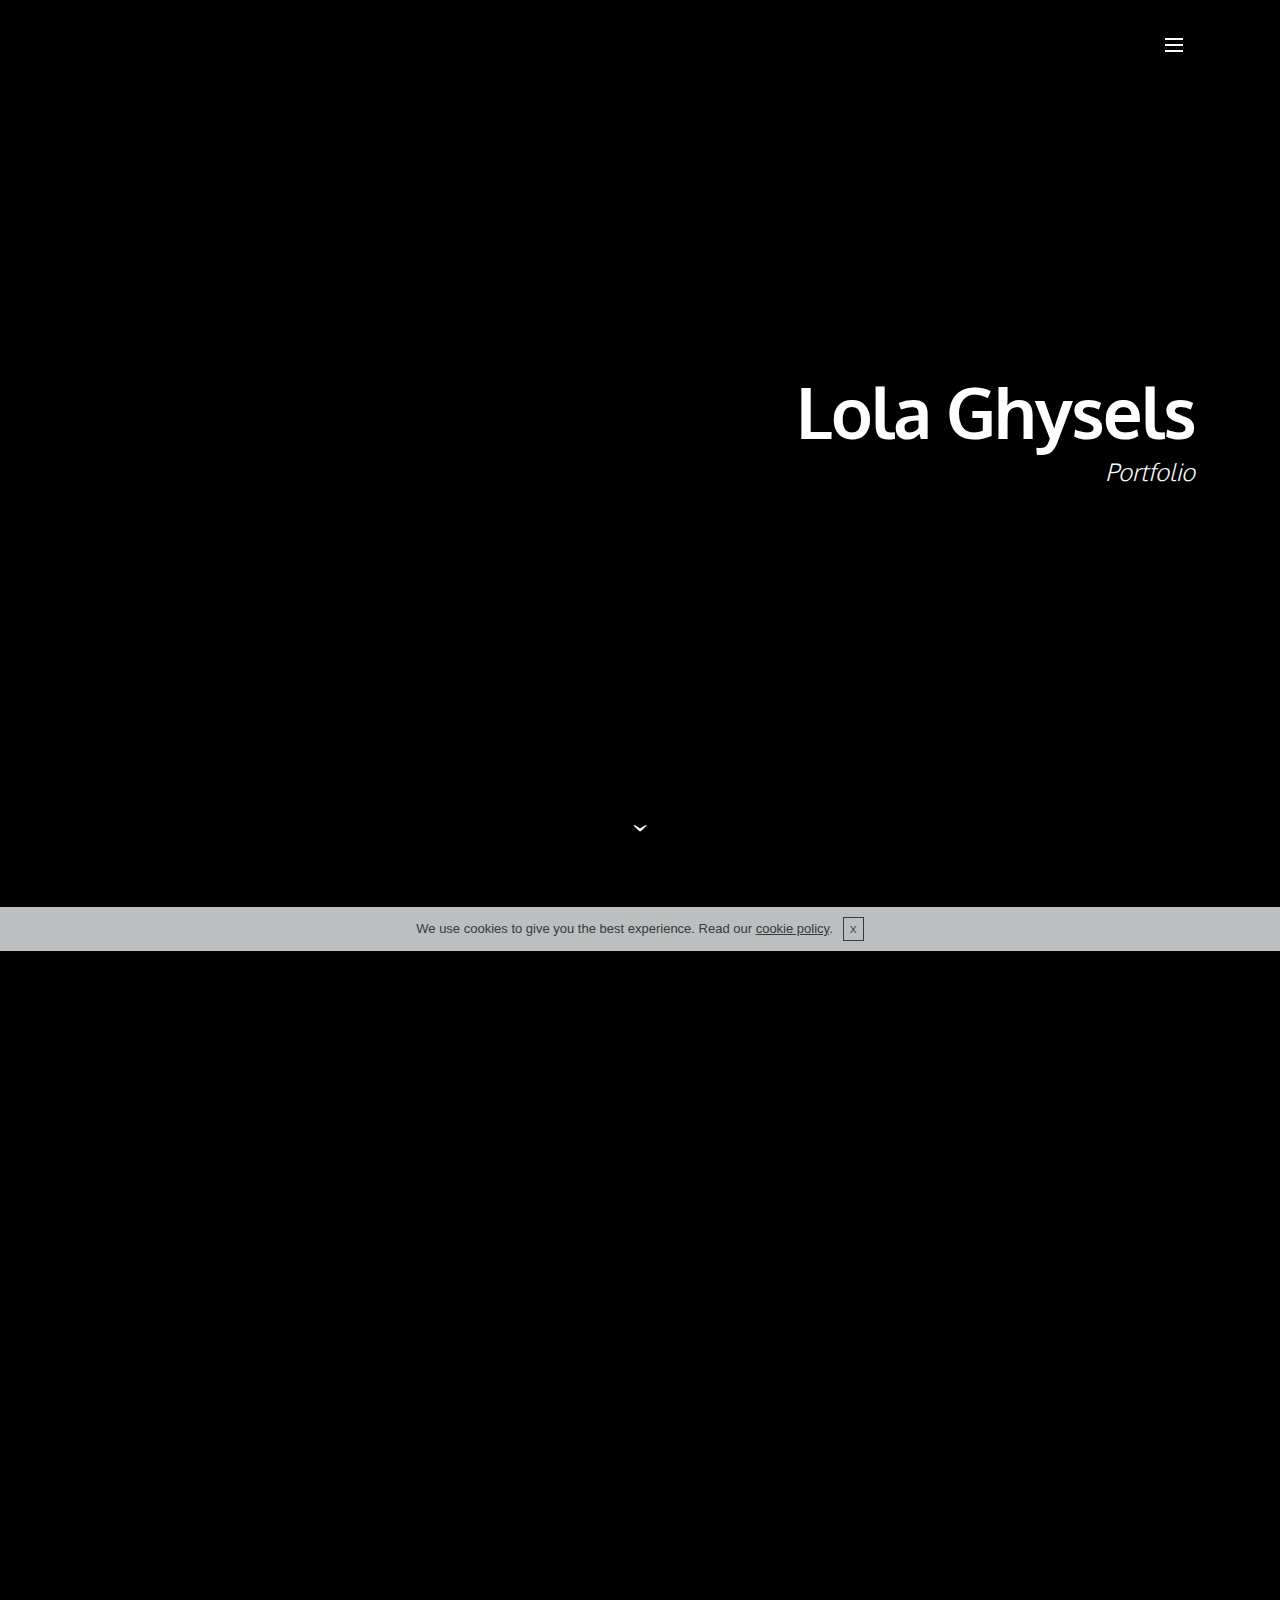
<file: index.html>
<!DOCTYPE html>
<html >
<head>
  <!-- Site made with Mobirise Website Builder v4.8.4, https://mobirise.com -->
  <meta charset="UTF-8">
  <meta http-equiv="X-UA-Compatible" content="IE=edge">
  <meta name="generator" content="Mobirise v4.8.4, mobirise.com">
  <meta name="viewport" content="width=device-width, initial-scale=1, minimum-scale=1">
  <link rel="shortcut icon" href="assets/images/logo.png" type="image/x-icon">
  <meta name="description" content="">
  <title>Template</title>
  <link rel="stylesheet" href="https://fonts.googleapis.com/css?family=Montserrat:400,700">
  <link rel="stylesheet" href="https://fonts.googleapis.com/css?family=Raleway:100,100i,200,200i,300,300i,400,400i,500,500i,600,600i,700,700i,800,800i,900,900i">
  <link rel="stylesheet" href="https://fonts.googleapis.com/css?family=Lora:400,700,400italic,700italic&subset=latin">
  <link rel="stylesheet" href="assets/tether/tether.min.css">
  <link rel="stylesheet" href="assets/bootstrap/css/bootstrap.min.css">
  <link rel="stylesheet" href="assets/soundcloud-plugin/style.css">
  <link rel="stylesheet" href="assets/dropdown/css/style.css">
  <link rel="stylesheet" href="assets/animate.css/animate.min.css">
  <link rel="stylesheet" href="assets/theme/css/style.css">
  <link rel="stylesheet" href="assets/mobirise/css/mbr-additional.css" type="text/css">
  
  
  
</head>
<body>

<!-- Google Analytics -->
<!-- Global site tag (gtag.js) - Google Analytics -->
<script async src="https://www.googletagmanager.com/gtag/js?id=UA-135563699-1"></script>
<script>
  window.dataLayer = window.dataLayer || [];
  function gtag(){dataLayer.push(arguments);}
  gtag('js', new Date());

  gtag('config', 'UA-135563699-1');
</script>


<!-- /Google Analytics -->


  <section id="ext_menu-6" data-rv-view="0">

    <nav class="navbar navbar-dropdown transparent navbar-fixed-top bg-color">
        <div class="container">

            <div class="mbr-table">
                
                <div class="mbr-table-cell">

                    <button class="navbar-toggler pull-xs-right" type="button" data-toggle="collapse" data-target="#exCollapsingNavbar">
                        <div class="hamburger-icon"></div>
                    </button>

                    <ul class="nav-dropdown collapse pull-xs-right nav navbar-nav navbar-toggleable-xl" id="exCollapsingNavbar"><li class="nav-item"><a class="nav-link link" href="poster.html">Poster</a></li><li class="nav-item"><a class="nav-link link" href="Boek.html">Boek</a></li><li class="nav-item"><a class="nav-link link" href="index.html#contacts4-w">Contact</a></li></ul>
                    <button hidden="" class="navbar-toggler navbar-close" type="button" data-toggle="collapse" data-target="#exCollapsingNavbar">
                        <div class="close-icon"></div>
                    </button>

                </div>
            </div>

        </div>
    </nav>

</section>

<section class="engine"><a href="https://mobirise.info/q">responsive site templates</a></section><section class="mbr-section mbr-section-hero mbr-section-full mbr-section-with-arrow mbr-after-navbar" id="header1-0" data-rv-view="2" style="background-color: rgb(0, 0, 0);">

    

    <div class="mbr-table-cell">

        <div class="container">
            <div class="row">
                <div class="mbr-section col-md-10 col-md-offset-2 text-xs-right">

                    <h1 class="mbr-section-title display-1">Lola Ghysels</h1>
                    <p class="mbr-section-lead lead">Portfolio</p>
                    
                </div>
            </div>
        </div>
    </div>

    <div class="mbr-arrow mbr-arrow-floating" aria-hidden="true"><a href="#features3-q"><i class="mbr-arrow-icon"></i></a></div>

</section>

<section class="mbr-cards mbr-section mbr-section-nopadding" id="features3-q" data-rv-view="5" style="background-color: rgb(0, 0, 0);">

    

    <div class="mbr-cards-row row">
        <div class="mbr-cards-col col-xs-12 col-lg-3" style="padding-top: 160px; padding-bottom: 160px;">
            <div class="container">
              <div class="card cart-block">
                  
                  <div class="card-block">
                    <h4 class="card-title">Poster</h4>
                    
                    <p class="card-text">pos·ter (de; m; meervoud: posters)<br><br>1. aanplakbiljet, affiche<br></p>
                    <div class="card-btn"><a href="poster.html" class="btn btn-black">Toon!</a></div>
                    </div>
                </div>
            </div>
        </div>
        <div class="mbr-cards-col col-xs-12 col-lg-3" style="padding-top: 160px; padding-bottom: 160px;">
            <div class="container">
                <div class="card cart-block">
                    
                    <div class="card-block">
                        <h4 class="card-title">Boek</h4>
                        
                        <p class="card-text">boek (het; o; meervoud: boeken)<br><br>1. een samengebonden of genaaid aantal bedrukte bladen<br><br></p>
                        <div class="card-btn"><a href="Boek.html" class="btn btn-black">Toon!</a></div>
                    </div>
                </div>
            </div>
        </div>
        <div class="mbr-cards-col col-xs-12 col-lg-3" style="padding-top: 160px; padding-bottom: 160px;">
            <div class="container">
                <div class="card cart-block">
                    
                    <div class="card-block">
                        <h4 class="card-title">Varia</h4>
                        
                        <p class="card-text">va·ria (meervoud)<br><br>1. diversen<br></p>
                        <div class="card-btn"><a href="Varia.html" class="btn btn-black">Toon!</a></div>
                    </div>
                </div>
            </div>
        </div>
        <div class="mbr-cards-col col-xs-12 col-lg-3" style="padding-top: 160px; padding-bottom: 160px;">
            <div class="container">
                <div class="card cart-block">
                    
                    <div class="card-block">
                        <h4 class="card-title">Contact</h4>
                        
                        <p class="card-text">con·tact (het; o; meervoud: contacten)<br><br>1.&nbsp;aanraking, verbinding, voeling: in contact komen (met)<br></p>
                        <div class="card-btn"><a href="https://mobirise.com" class="btn btn-black">Toon!</a></div>
                    </div>
                </div>
            </div>
        </div>
        
        
    </div>
</section>

<section class="mbr-footer footer4 mbr-section mbr-section-md-padding" id="contacts4-w" data-rv-view="8" style="background-color: rgb(0, 0, 0); padding-top: 120px; padding-bottom: 120px;">
    
    <div class="container">
        <div class="mbr-contacts row">
            <div class="col-sm-8">
                <div class="row">
                    <div class="col-sm-6">
                        <p>Feel free to ask questions or <br>express your toughts!</p>
                    </div>
                    <div class="col-sm-6"><div><font color="#7c7c7c" face="Montserrat, sans-serif"><span style="letter-spacing: -1px;"><strong></strong></span></font></div></div>
                </div>
            </div>
            <div class="col-sm-4" data-form-type="formoid">
                <div data-form-alert="true">
                    <div hidden="" data-form-alert-success="true">Thanks for filling out form!</div>
                </div>
                <form action="https://mobirise.com/" method="post" data-form-title="MESSAGE">
                    <input type="hidden" value="Fl0WAXApOzy8mx8H8ifmOKvtSWpeXIc0qqBZMsSTOb3yCfzQGyKNaV9dTmXZ5G6aeH20NnPKMEaMmjPN1vqhFlCNBfGtkZ8nweGkDlX5JpZu0M85seEv6xd4yj9VUFO8" data-form-email="true">
                    
                    <div class="form-group">
                        <label class="form-control-label" for="contacts4-w-email">Email<span class="form-asterisk">*</span></label>
                        <input type="email" class="form-control input-sm input-inverse" name="email" required="" data-form-field="Email" id="contacts4-w-email">
                    </div>
                    
                    <div class="form-group">
                        <label class="form-control-label" for="contacts4-w-message">Message</label>
                        <textarea class="form-control input-sm input-inverse" name="message" data-form-field="Message" rows="4" id="contacts4-w-message"></textarea>
                    </div>
                    <div class="mbr-buttons mbr-buttons--right btn-inverse"><button type="submit" class="btn btn-sm btn-black">Contact me</button></div>
                </form>
            </div>
        </div>
    </div>
</section>


  <script src="assets/web/assets/jquery/jquery.min.js"></script>
  <script src="assets/tether/tether.min.js"></script>
  <script src="assets/bootstrap/js/bootstrap.min.js"></script>
  <script src="assets/smooth-scroll/smooth-scroll.js"></script>
  <script src="assets/viewport-checker/jquery.viewportchecker.js"></script>
  <script src="assets/cookies-alert-plugin/cookies-alert-core.js"></script>
  <script src="assets/cookies-alert-plugin/cookies-alert-script.js"></script>
  <script src="assets/dropdown/js/script.min.js"></script>
  <script src="assets/touch-swipe/jquery.touch-swipe.min.js"></script>
  <script src="assets/theme/js/script.js"></script>
  <script src="assets/formoid/formoid.min.js"></script>
  
  
  <input name="animation" type="hidden">
  <input name="cookieData" type="hidden" data-cookie-text="We use cookies to give you the best experience. Read our <a href='privacy.html'>cookie policy</a>.">
  </body>
</html>
</file>
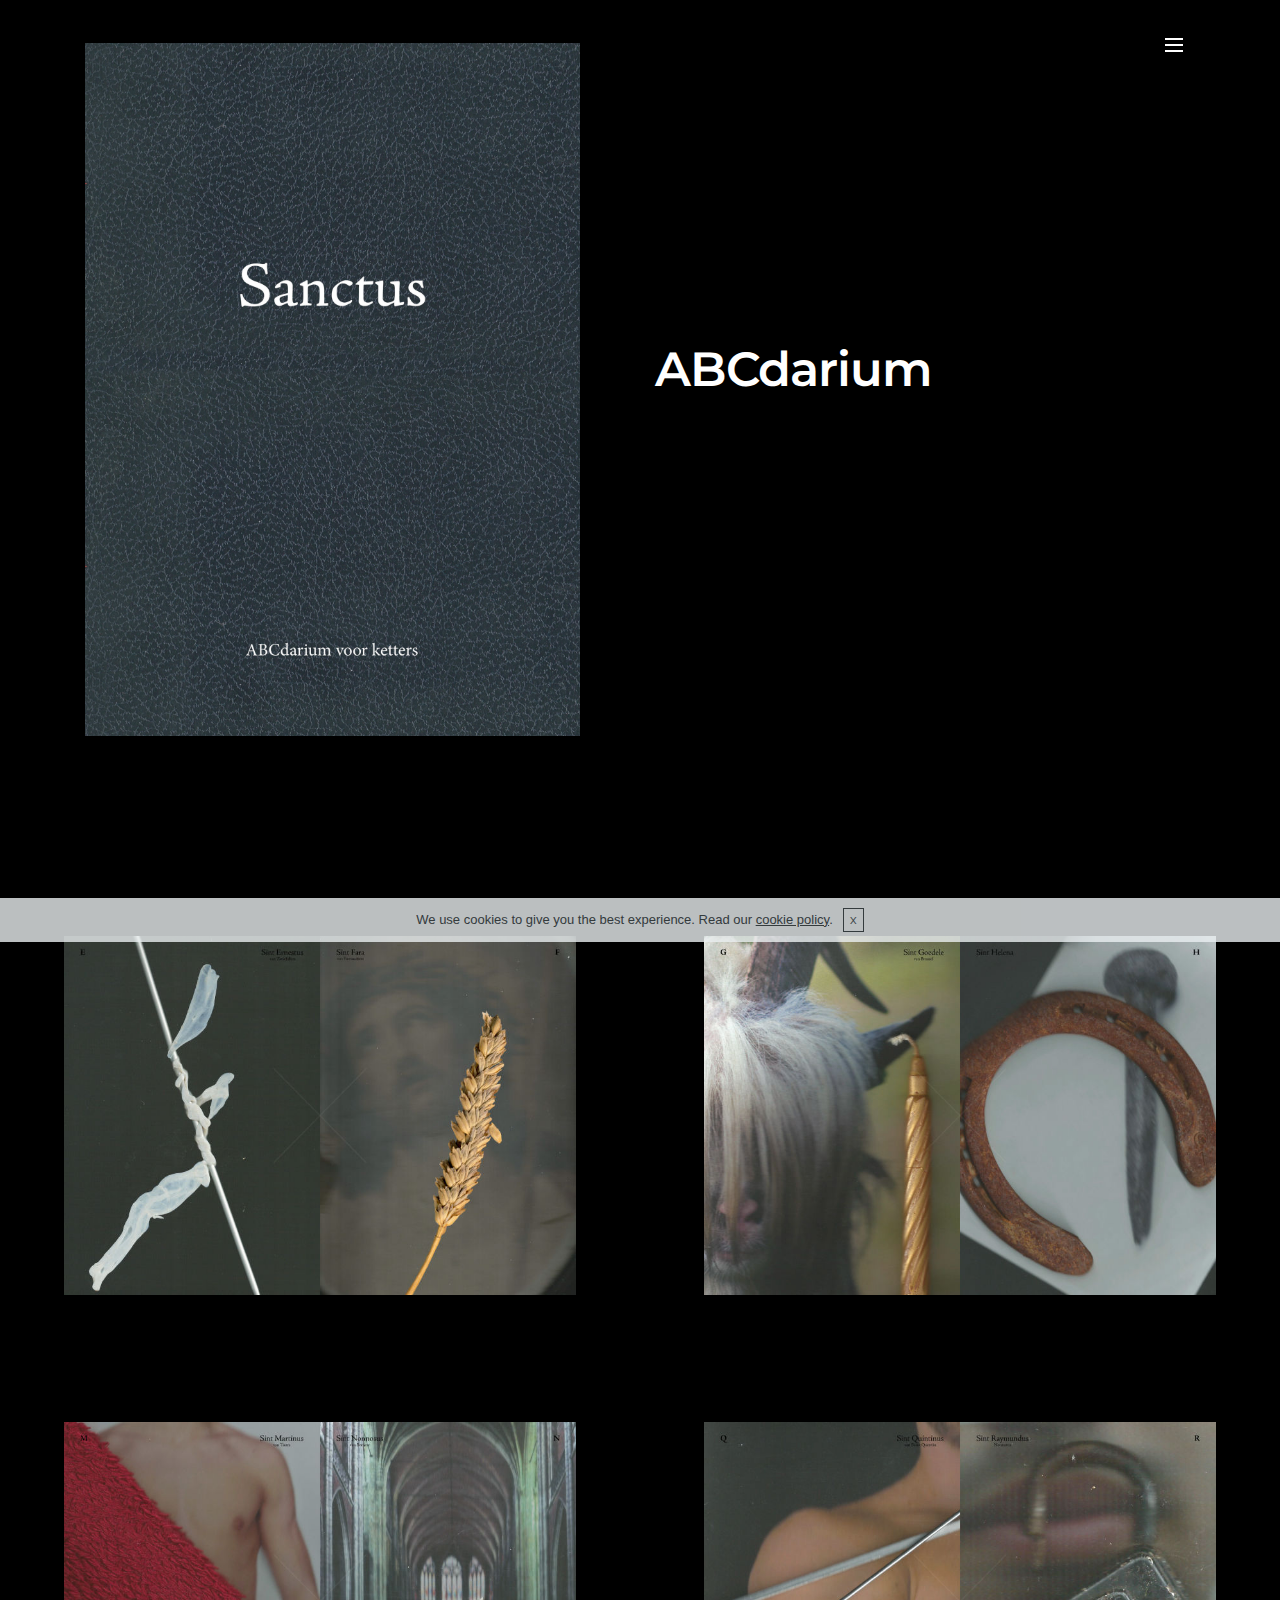
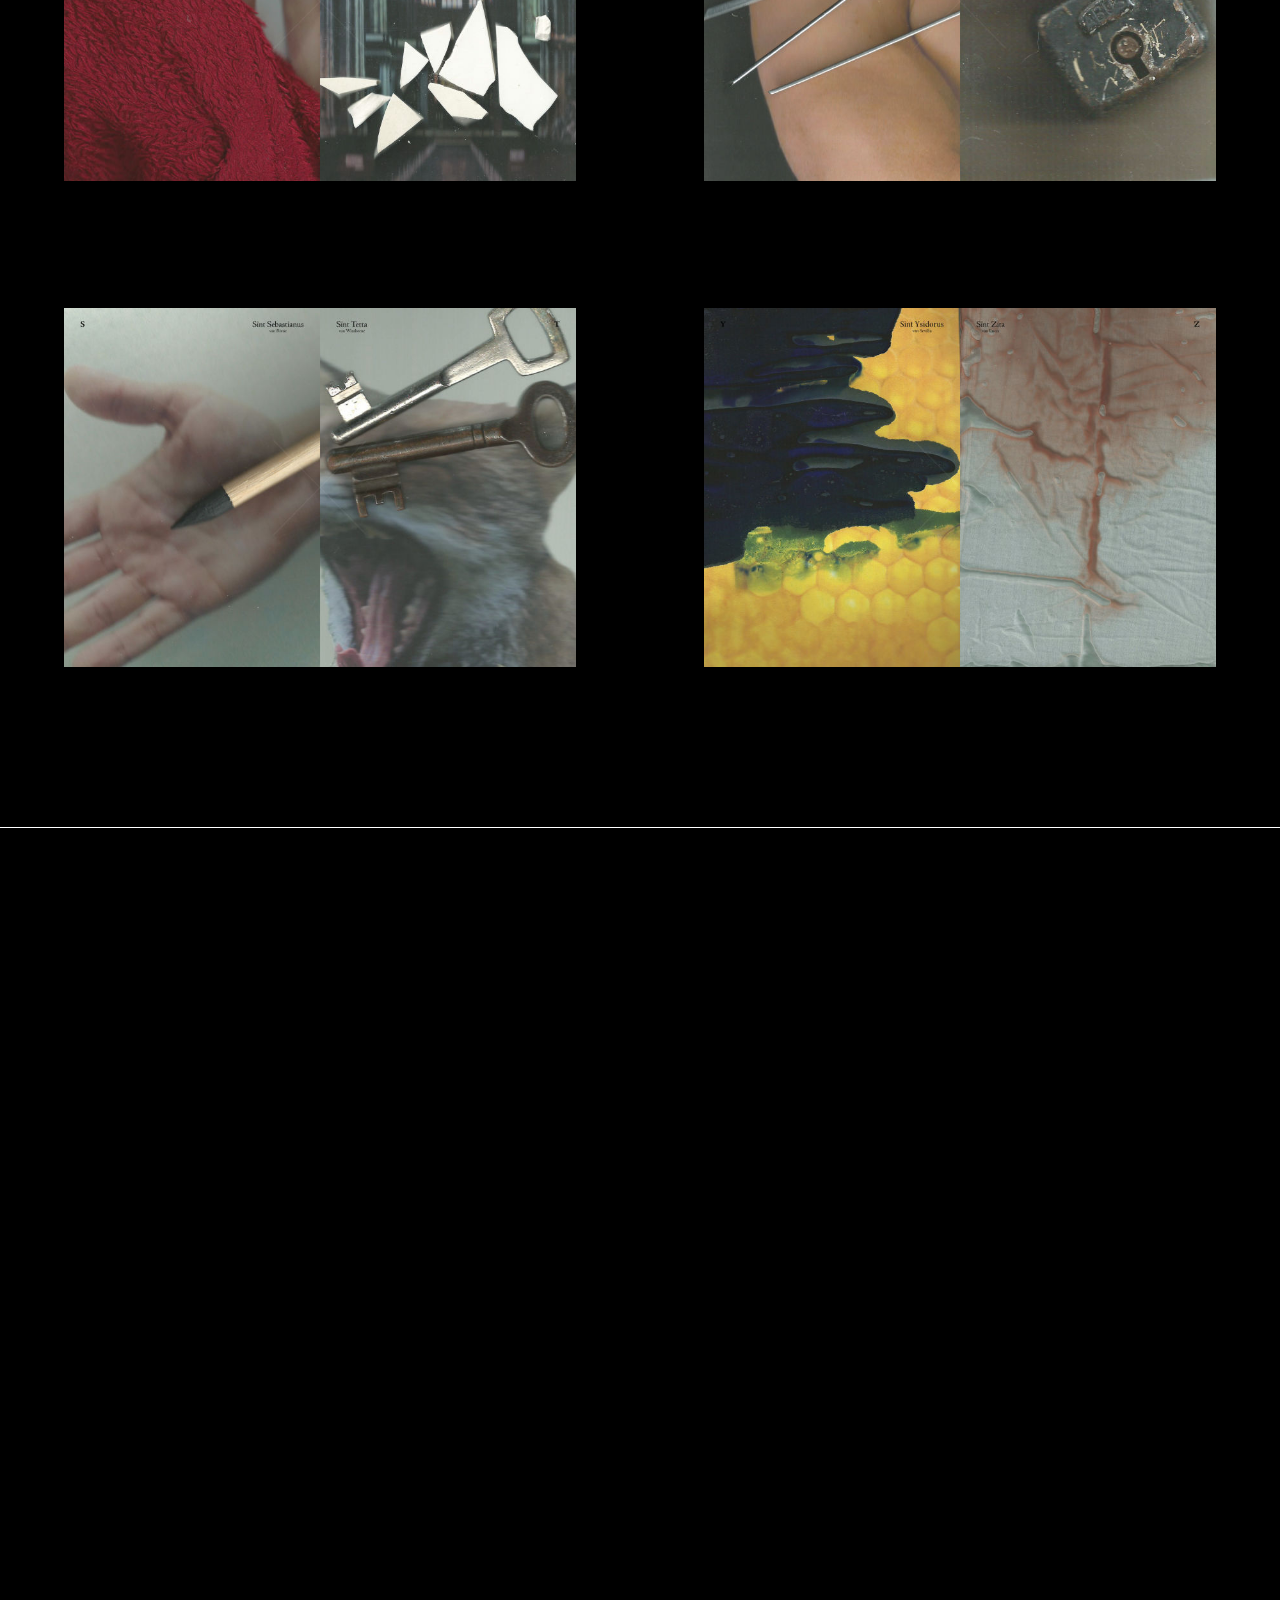
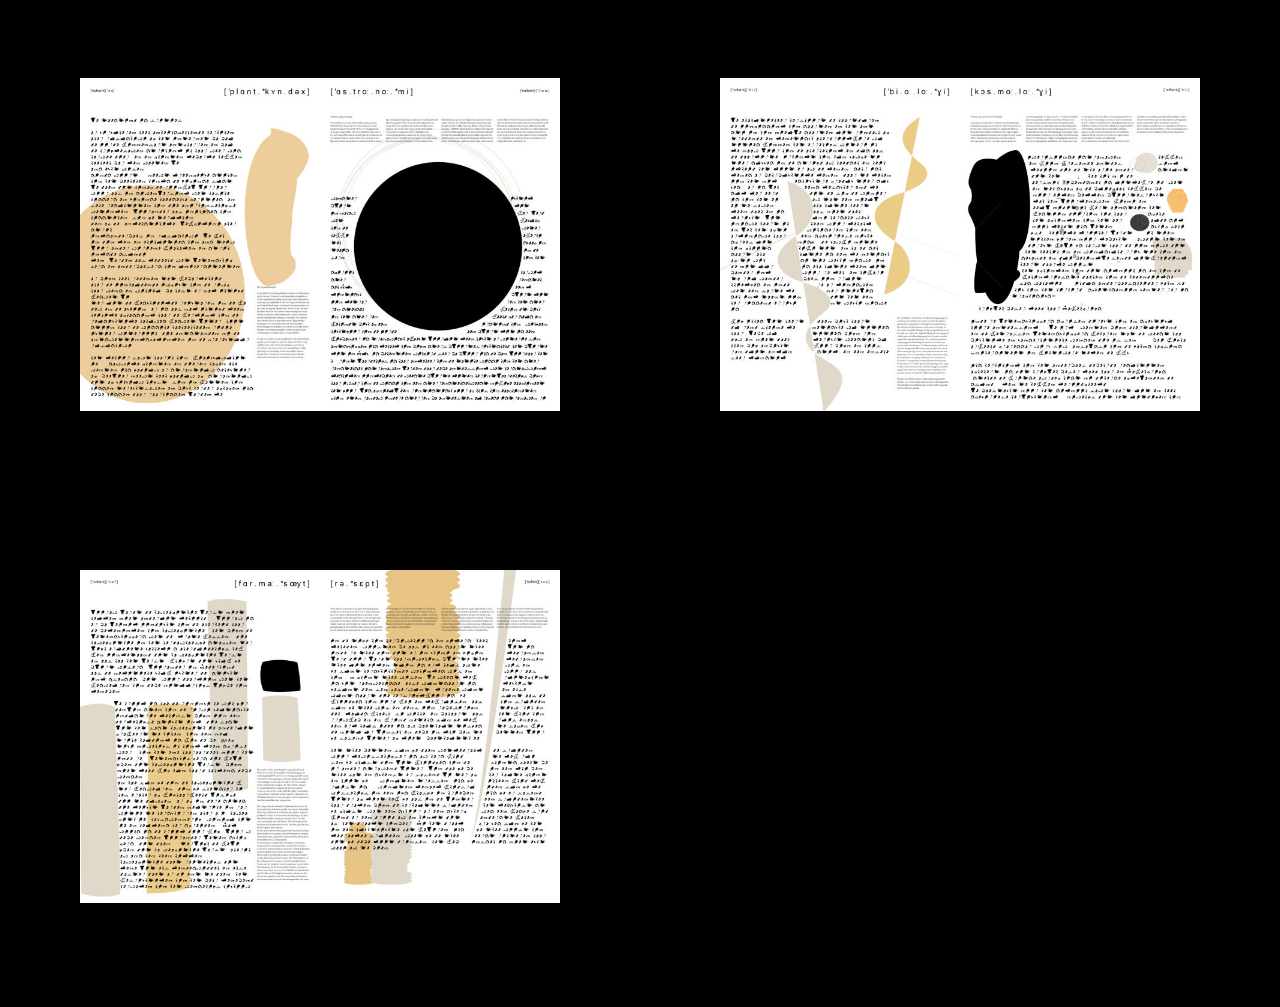
<file: Boek.html>
<!DOCTYPE html>
<html >
<head>
  <!-- Site made with Mobirise Website Builder v4.8.4, https://mobirise.com -->
  <meta charset="UTF-8">
  <meta http-equiv="X-UA-Compatible" content="IE=edge">
  <meta name="generator" content="Mobirise v4.8.4, mobirise.com">
  <meta name="viewport" content="width=device-width, initial-scale=1, minimum-scale=1">
  <link rel="shortcut icon" href="assets/images/logo.png" type="image/x-icon">
  <meta name="description" content="">
  <title>Boek</title>
  <link rel="stylesheet" href="assets/et-line-font-plugin/style.css">
  <link rel="stylesheet" href="https://fonts.googleapis.com/css?family=Montserrat:400,700">
  <link rel="stylesheet" href="https://fonts.googleapis.com/css?family=Raleway:100,100i,200,200i,300,300i,400,400i,500,500i,600,600i,700,700i,800,800i,900,900i">
  <link rel="stylesheet" href="https://fonts.googleapis.com/css?family=Lora:400,700,400italic,700italic&subset=latin">
  <link rel="stylesheet" href="assets/tether/tether.min.css">
  <link rel="stylesheet" href="assets/soundcloud-plugin/style.css">
  <link rel="stylesheet" href="assets/bootstrap/css/bootstrap.min.css">
  <link rel="stylesheet" href="assets/dropdown/css/style.css">
  <link rel="stylesheet" href="assets/animate.css/animate.min.css">
  <link rel="stylesheet" href="assets/theme/css/style.css">
  <link rel="stylesheet" href="assets/mobirise-gallery/style.css">
  <link rel="stylesheet" href="assets/mobirise/css/mbr-additional.css" type="text/css">
  
  
  
</head>
<body>

<!-- Google Analytics -->
<!-- Global site tag (gtag.js) - Google Analytics -->
<script async src="https://www.googletagmanager.com/gtag/js?id=UA-135563699-1"></script>
<script>
  window.dataLayer = window.dataLayer || [];
  function gtag(){dataLayer.push(arguments);}
  gtag('js', new Date());

  gtag('config', 'UA-135563699-1');
</script>


<!-- /Google Analytics -->


  <section id="ext_menu-4" data-rv-view="56">

    <nav class="navbar navbar-dropdown transparent navbar-fixed-top bg-color">
        <div class="container">

            <div class="mbr-table">
                
                <div class="mbr-table-cell">

                    <button class="navbar-toggler pull-xs-right" type="button" data-toggle="collapse" data-target="#exCollapsingNavbar">
                        <div class="hamburger-icon"></div>
                    </button>

                    <ul class="nav-dropdown collapse pull-xs-right nav navbar-nav navbar-toggleable-xl" id="exCollapsingNavbar"><li class="nav-item"><a class="nav-link link" href="poster.html">Poster</a></li><li class="nav-item"><a class="nav-link link" href="Boek.html">Boek</a></li><li class="nav-item"><a class="nav-link link" href="index.html#contacts4-w">Contact</a></li></ul>
                    <button hidden="" class="navbar-toggler navbar-close" type="button" data-toggle="collapse" data-target="#exCollapsingNavbar">
                        <div class="close-icon"></div>
                    </button>

                </div>
            </div>

        </div>
    </nav>

</section>

<section class="engine"><a href="https://mobirise.info/n">free simple website templates</a></section><section class="mbr-section mbr-after-navbar" id="msg-box6-1i" data-rv-view="58" style="background-color: rgb(0, 0, 0); padding-top: 40px; padding-bottom: 40px;">

    
    <div class="container">
        <div class="row">
            <div class="mbr-table-md-up">

              <div class="mbr-table-cell mbr-right-padding-md-up mbr-valign-top col-md-7 image-size" style="width: 50%;">
                  <div class="mbr-figure"><img src="assets/images/abcdarium-cover-2.jpg"></div>
              </div>

              


              <div class="mbr-table-cell col-md-5 text-xs-center text-md-left content-size">
                  <h3 class="mbr-section-title display-2">ABCdarium</h3>
                  <div class="lead">

                    <p></p>

                  </div>

                  
              </div>


              

            </div>
        </div>
    </div>

</section>

<section class="mbr-gallery mbr-section mbr-section-nopadding mbr-slider-carousel" data-filter="false" id="gallery3-1f" data-rv-view="61" style="background-color: rgb(0, 0, 0); padding-top: 6rem; padding-bottom: 6rem;">
    <!-- Filter -->
    

    <!-- Gallery -->
    <div class="mbr-gallery-row">
        <div class=" mbr-gallery-layout-default">
            <div>
                <div>
                    <div class="mbr-gallery-item mbr-gallery-item__mobirise3 mbr-gallery-item--p4" data-video-url="false" data-tags="Responsive">
                        <div href="#lb-gallery3-1f" data-slide-to="0" data-toggle="modal">
                            
                            

                            <img src="assets/images/abcdarium-p6en7-2-800x560.jpg" alt="" title="">
                            
                            <span class="icon-focus"></span>
                            
                        </div>
                    </div><div class="mbr-gallery-item mbr-gallery-item__mobirise3 mbr-gallery-item--p4" data-video-url="false" data-tags="Responsive">
                        <div href="#lb-gallery3-1f" data-slide-to="1" data-toggle="modal">
                            
                            

                            <img src="assets/images/abcdarium-p8en9-2-800x560.jpg" alt="" title="">
                            
                            <span class="icon-focus"></span>
                            
                        </div>
                    </div><div class="mbr-gallery-item mbr-gallery-item__mobirise3 mbr-gallery-item--p4" data-video-url="false" data-tags="Responsive">
                        <div href="#lb-gallery3-1f" data-slide-to="2" data-toggle="modal">
                            
                            

                            <img src="assets/images/abcdarium-p14en15-2-800x560.jpg" alt="" title="">
                            
                            <span class="icon-focus"></span>
                            
                        </div>
                    </div><div class="mbr-gallery-item mbr-gallery-item__mobirise3 mbr-gallery-item--p4" data-video-url="false" data-tags="Responsive">
                        <div href="#lb-gallery3-1f" data-slide-to="3" data-toggle="modal">
                            
                            

                            <img src="assets/images/abcdarium-p18en19-2-800x560.jpg" alt="" title="">
                            
                            <span class="icon-focus"></span>
                            
                        </div>
                    </div><div class="mbr-gallery-item mbr-gallery-item__mobirise3 mbr-gallery-item--p4" data-video-url="false" data-tags="Responsive">
                        <div href="#lb-gallery3-1f" data-slide-to="4" data-toggle="modal">
                            
                            

                            <img src="assets/images/abcdarium-p20en21-2-800x560.jpg" alt="" title="">
                            
                            <span class="icon-focus"></span>
                            
                        </div>
                    </div><div class="mbr-gallery-item mbr-gallery-item__mobirise3 mbr-gallery-item--p4" data-video-url="false" data-tags="Responsive">
                        <div href="#lb-gallery3-1f" data-slide-to="5" data-toggle="modal">
                            
                            

                            <img src="assets/images/abcdarium-p26en27-2-800x560.jpg" alt="" title="">
                            
                            <span class="icon-focus"></span>
                            
                        </div>
                    </div>
                </div>
            </div>
            <div class="clearfix"></div>
        </div>
    </div>

    <!-- Lightbox -->
    <div data-app-prevent-settings="" class="mbr-slider modal fade carousel slide" tabindex="-1" data-keyboard="true" data-interval="false" id="lb-gallery3-1f">
        <div class="modal-dialog">
            <div class="modal-content">
                <div class="modal-body">
                    <ol class="carousel-indicators">
                        <li data-app-prevent-settings="" data-target="#lb-gallery3-1f" class=" active" data-slide-to="0"></li><li data-app-prevent-settings="" data-target="#lb-gallery3-1f" data-slide-to="1"></li><li data-app-prevent-settings="" data-target="#lb-gallery3-1f" data-slide-to="2"></li><li data-app-prevent-settings="" data-target="#lb-gallery3-1f" data-slide-to="3"></li><li data-app-prevent-settings="" data-target="#lb-gallery3-1f" data-slide-to="4"></li><li data-app-prevent-settings="" data-target="#lb-gallery3-1f" data-slide-to="5"></li>
                    </ol>
                    <div class="carousel-inner">
                        <div class="carousel-item active">
                            <img src="assets/images/abcdarium-p6en7-2.jpg" alt="" title="">
                        </div><div class="carousel-item">
                            <img src="assets/images/abcdarium-p8en9-2.jpg" alt="" title="">
                        </div><div class="carousel-item">
                            <img src="assets/images/abcdarium-p14en15-2.jpg" alt="" title="">
                        </div><div class="carousel-item">
                            <img src="assets/images/abcdarium-p18en19-2.jpg" alt="" title="">
                        </div><div class="carousel-item">
                            <img src="assets/images/abcdarium-p20en21-2.jpg" alt="" title="">
                        </div><div class="carousel-item">
                            <img src="assets/images/abcdarium-p26en27-2.jpg" alt="" title="">
                        </div>
                    </div>
                    <a class="left carousel-control" role="button" data-slide="prev" href="#lb-gallery3-1f">
                        <span class="icon-prev" aria-hidden="true"></span>
                        <span class="sr-only">Previous</span>
                    </a>
                    <a class="right carousel-control" role="button" data-slide="next" href="#lb-gallery3-1f">
                        <span class="icon-next" aria-hidden="true"></span>
                        <span class="sr-only">Next</span>
                    </a>

                    <a class="close" href="#" role="button" data-dismiss="modal">
                        <span aria-hidden="true">×</span>
                        <span class="sr-only">Close</span>
                    </a>
                </div>
            </div>
        </div>
    </div>
</section>

<section class="mbr-section article mbr-section__container" id="content1-1k" data-rv-view="88" style="background-color: rgb(255, 255, 255); padding-top: 0px; padding-bottom: 0px;">

    <div class="container">
        <div class="row">
            <div class="col-xs-12 lead"></div>
        </div>
    </div>

</section>

<section class="mbr-section" id="msg-box6-1l" data-rv-view="90" style="background-color: rgb(0, 0, 0); padding-top: 200px; padding-bottom: 200px;">

    
    <div class="container">
        <div class="row">
            <div class="mbr-table-md-up">

              <div class="mbr-table-cell mbr-right-padding-md-up mbr-valign-top col-md-7 image-size" style="width: 50%;">
                  <div class="mbr-figure"><img src="assets/images/krant-cover-1.jpg"></div>
              </div>

              


              <div class="mbr-table-cell col-md-5 text-xs-center text-md-left content-size">
                  <h3 class="mbr-section-title display-2">It's not a legend but a fact</h3>
                  <div class="lead">

                    <p></p>

                  </div>

                  
              </div>


              

            </div>
        </div>
    </div>

</section>

<section class="mbr-gallery mbr-section mbr-section-nopadding mbr-slider-carousel" data-filter="false" id="gallery3-1m" data-rv-view="93" style="background-color: rgb(0, 0, 0); padding-top: 1.5rem; padding-bottom: 1.5rem;">
    <!-- Filter -->
    

    <!-- Gallery -->
    <div class="mbr-gallery-row">
        <div class=" mbr-gallery-layout-default">
            <div>
                <div>
                    <div class="mbr-gallery-item mbr-gallery-item__mobirise3 mbr-gallery-item--p5" data-video-url="false" data-tags="Awesome">
                        <div href="#lb-gallery3-1m" data-slide-to="0" data-toggle="modal">
                            
                            

                            <img src="assets/images/krant-4-800x554.jpg" alt="" title="">
                            
                            <span class="icon-focus"></span>
                            
                        </div>
                    </div><div class="mbr-gallery-item mbr-gallery-item__mobirise3 mbr-gallery-item--p5" data-video-url="false" data-tags="Awesome">
                        <div href="#lb-gallery3-1m" data-slide-to="1" data-toggle="modal">
                            
                            

                            <img src="assets/images/krant-6-800x554.jpg" alt="" title="">
                            
                            <span class="icon-focus"></span>
                            
                        </div>
                    </div><div class="mbr-gallery-item mbr-gallery-item__mobirise3 mbr-gallery-item--p5" data-video-url="false" data-tags="Awesome">
                        <div href="#lb-gallery3-1m" data-slide-to="2" data-toggle="modal">
                            
                            

                            <img src="assets/images/krant-7-800x554.jpg" alt="" title="">
                            
                            <span class="icon-focus"></span>
                            
                        </div>
                    </div>
                </div>
            </div>
            <div class="clearfix"></div>
        </div>
    </div>

    <!-- Lightbox -->
    <div data-app-prevent-settings="" class="mbr-slider modal fade carousel slide" tabindex="-1" data-keyboard="true" data-interval="false" id="lb-gallery3-1m">
        <div class="modal-dialog">
            <div class="modal-content">
                <div class="modal-body">
                    
                    <div class="carousel-inner">
                        <div class="carousel-item">
                            <img src="assets/images/krant-4.jpg" alt="" title="">
                        </div><div class="carousel-item active">
                            <img src="assets/images/krant-6.jpg" alt="" title="">
                        </div><div class="carousel-item">
                            <img src="assets/images/krant-7.jpg" alt="" title="">
                        </div>
                    </div>
                    <a class="left carousel-control" role="button" data-slide="prev" href="#lb-gallery3-1m">
                        <span class="icon-prev" aria-hidden="true"></span>
                        <span class="sr-only">Previous</span>
                    </a>
                    <a class="right carousel-control" role="button" data-slide="next" href="#lb-gallery3-1m">
                        <span class="icon-next" aria-hidden="true"></span>
                        <span class="sr-only">Next</span>
                    </a>

                    <a class="close" href="#" role="button" data-dismiss="modal">
                        <span aria-hidden="true">×</span>
                        <span class="sr-only">Close</span>
                    </a>
                </div>
            </div>
        </div>
    </div>
</section>


  <script src="assets/web/assets/jquery/jquery.min.js"></script>
  <script src="assets/tether/tether.min.js"></script>
  <script src="assets/bootstrap/js/bootstrap.min.js"></script>
  <script src="assets/cookies-alert-plugin/cookies-alert-core.js"></script>
  <script src="assets/cookies-alert-plugin/cookies-alert-script.js"></script>
  <script src="assets/smooth-scroll/smooth-scroll.js"></script>
  <script src="assets/dropdown/js/script.min.js"></script>
  <script src="assets/bootstrap-carousel-swipe/bootstrap-carousel-swipe.js"></script>
  <script src="assets/viewport-checker/jquery.viewportchecker.js"></script>
  <script src="assets/masonry/masonry.pkgd.min.js"></script>
  <script src="assets/imagesloaded/imagesloaded.pkgd.min.js"></script>
  <script src="assets/touch-swipe/jquery.touch-swipe.min.js"></script>
  <script src="assets/theme/js/script.js"></script>
  <script src="assets/mobirise-gallery/player.min.js"></script>
  <script src="assets/mobirise-gallery/script.js"></script>
  
  
  <input name="animation" type="hidden">
  <input name="cookieData" type="hidden" data-cookie-text="We use cookies to give you the best experience. Read our <a href='privacy.html'>cookie policy</a>.">
  </body>
</html>
</file>
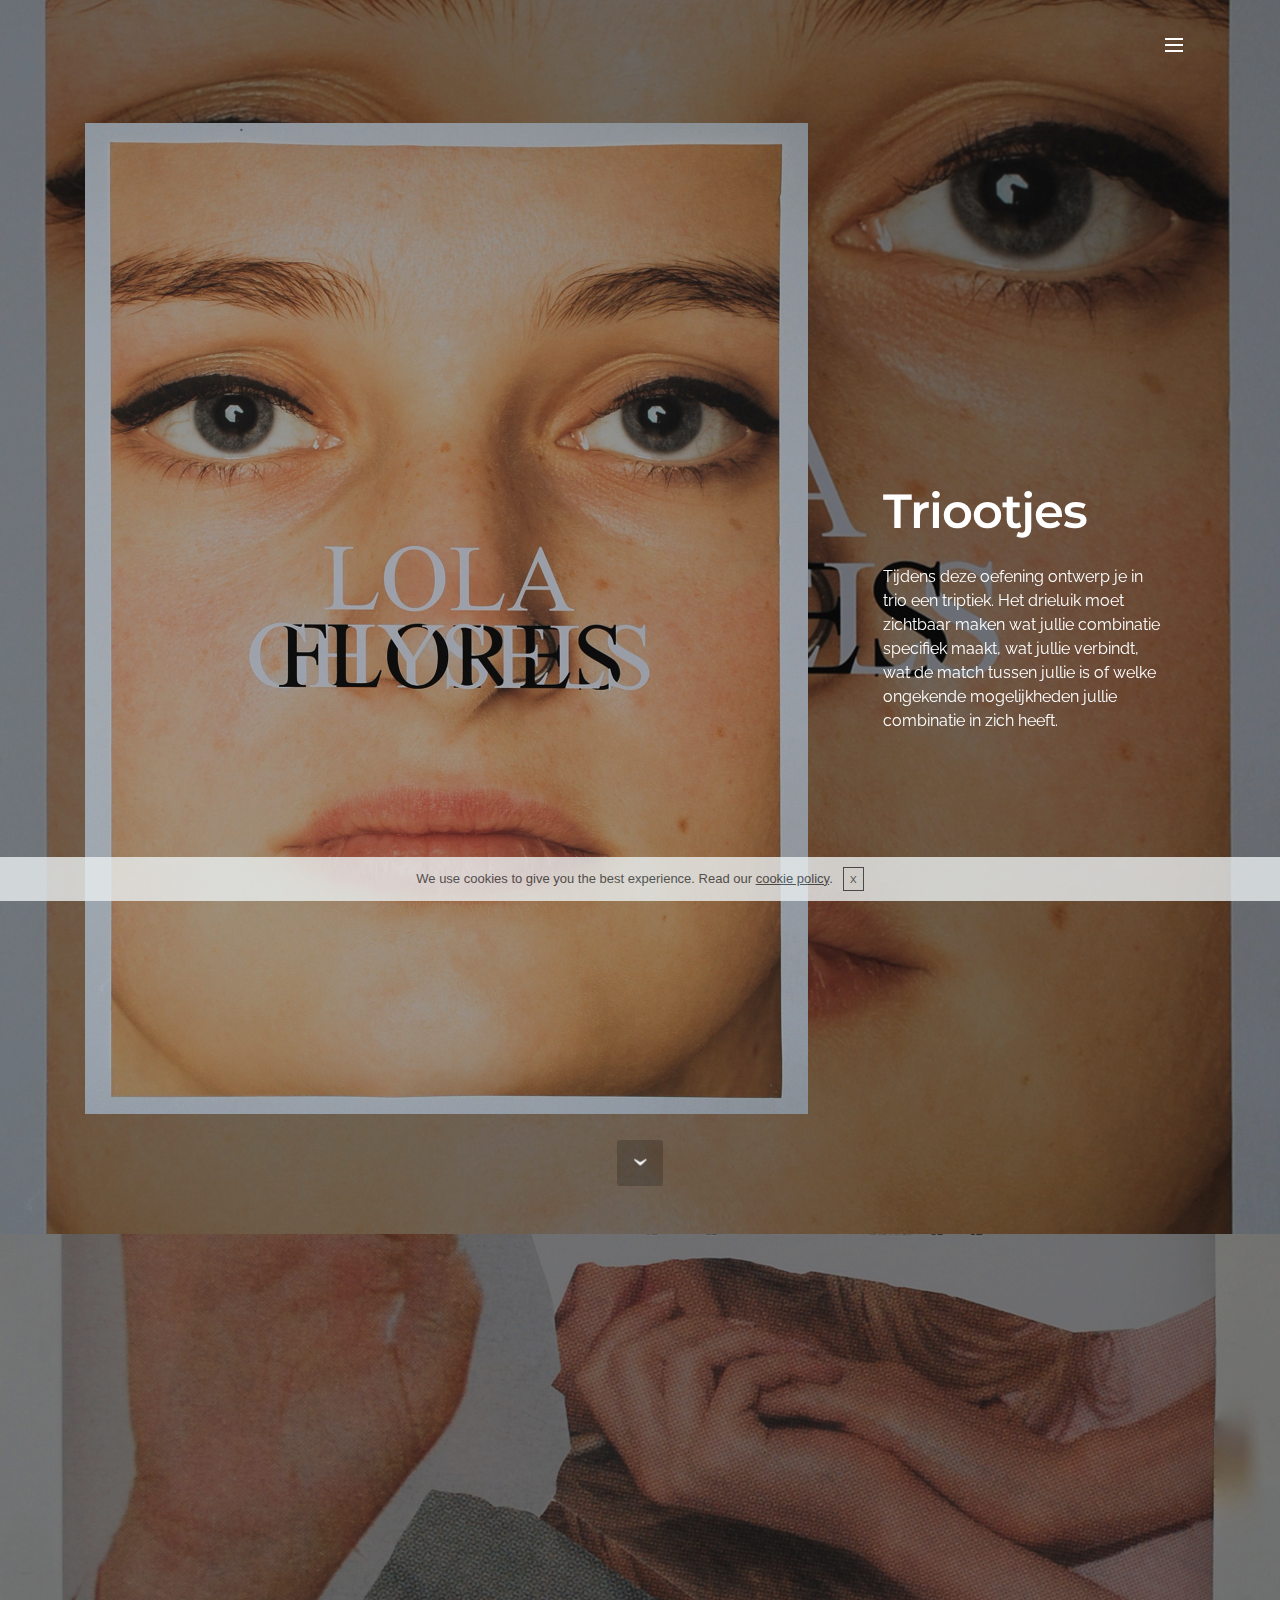
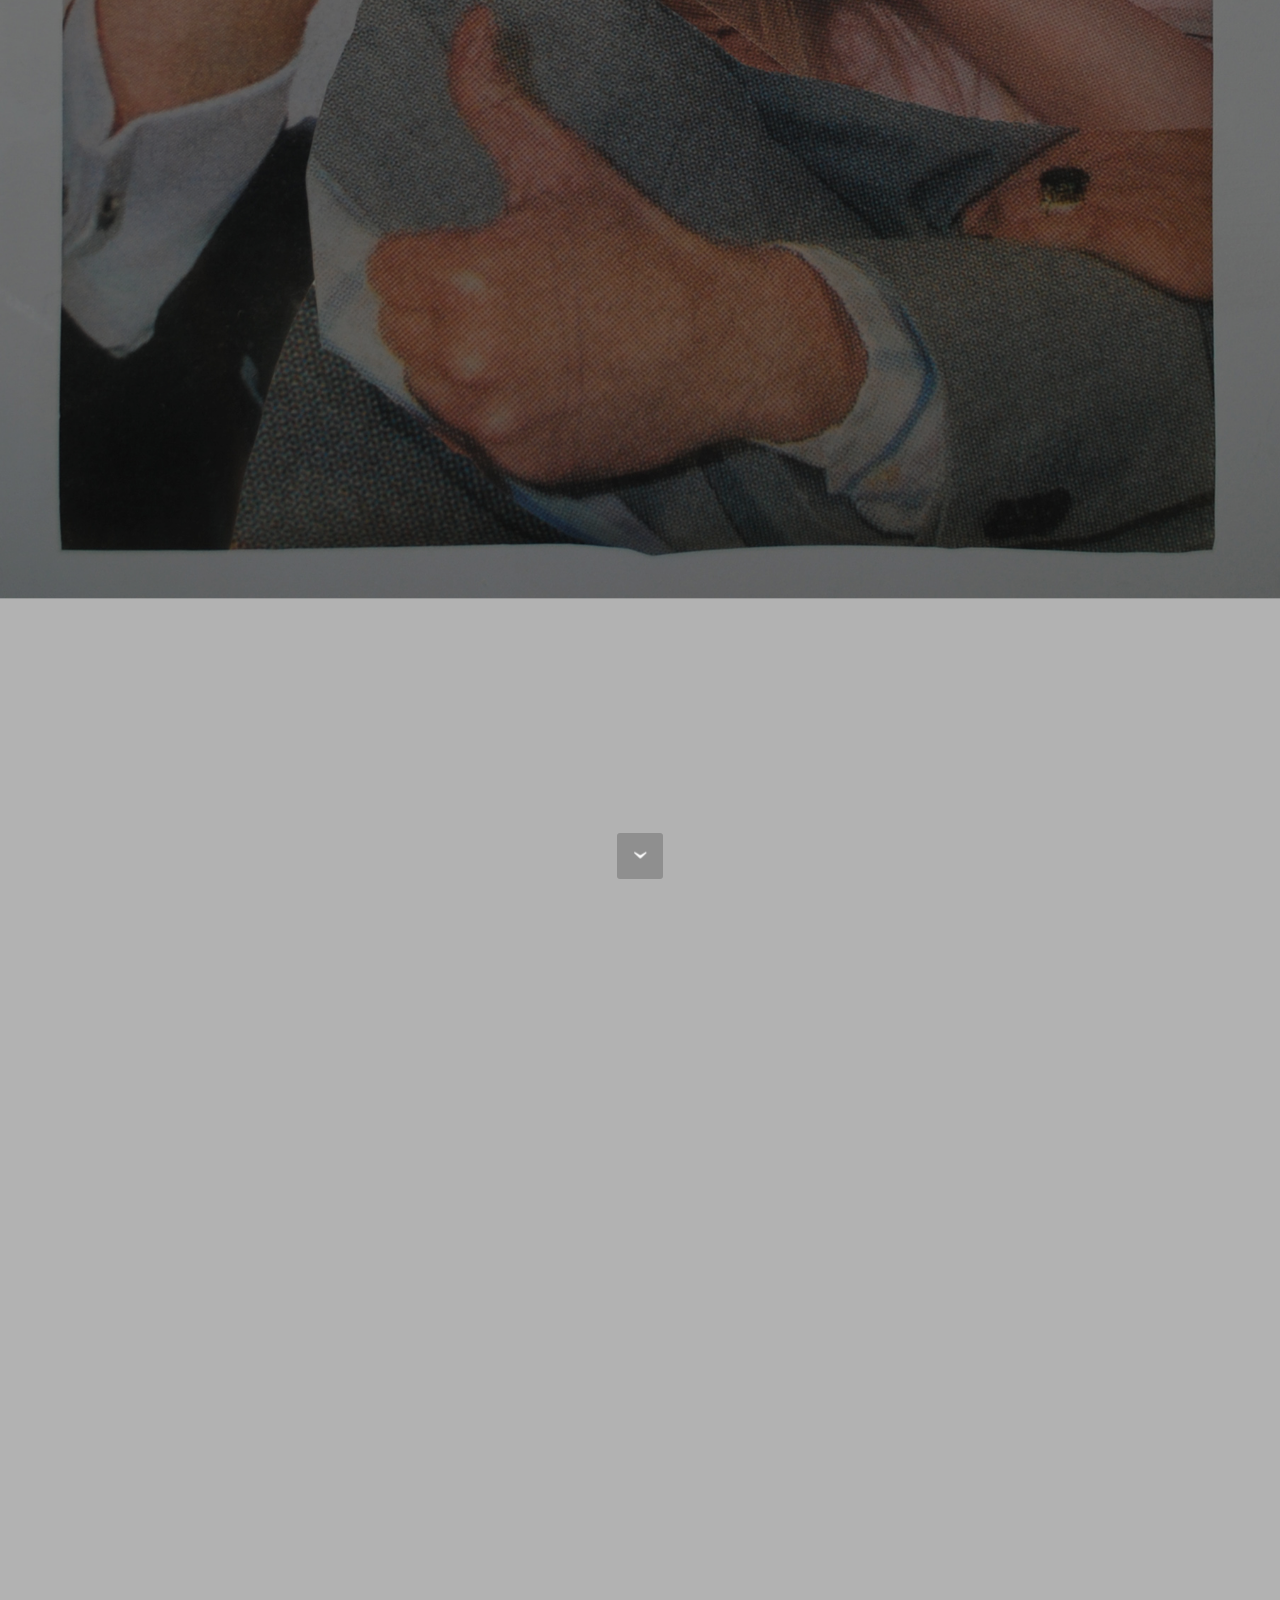
<file: poster.html>
<!DOCTYPE html>
<html >
<head>
  <!-- Site made with Mobirise Website Builder v4.8.4, https://mobirise.com -->
  <meta charset="UTF-8">
  <meta http-equiv="X-UA-Compatible" content="IE=edge">
  <meta name="generator" content="Mobirise v4.8.4, mobirise.com">
  <meta name="viewport" content="width=device-width, initial-scale=1, minimum-scale=1">
  <link rel="shortcut icon" href="assets/images/logo.png" type="image/x-icon">
  <meta name="description" content="">
  <title>Poster</title>
  <link rel="stylesheet" href="https://fonts.googleapis.com/css?family=Montserrat:400,700">
  <link rel="stylesheet" href="https://fonts.googleapis.com/css?family=Raleway:100,100i,200,200i,300,300i,400,400i,500,500i,600,600i,700,700i,800,800i,900,900i">
  <link rel="stylesheet" href="https://fonts.googleapis.com/css?family=Lora:400,700,400italic,700italic&subset=latin">
  <link rel="stylesheet" href="assets/tether/tether.min.css">
  <link rel="stylesheet" href="assets/bootstrap/css/bootstrap.min.css">
  <link rel="stylesheet" href="assets/soundcloud-plugin/style.css">
  <link rel="stylesheet" href="assets/dropdown/css/style.css">
  <link rel="stylesheet" href="assets/animate.css/animate.min.css">
  <link rel="stylesheet" href="assets/theme/css/style.css">
  <link rel="stylesheet" href="assets/mobirise/css/mbr-additional.css" type="text/css">
  
  
  
</head>
<body>

<!-- Google Analytics -->
<!-- Global site tag (gtag.js) - Google Analytics -->
<script async src="https://www.googletagmanager.com/gtag/js?id=UA-135563699-1"></script>
<script>
  window.dataLayer = window.dataLayer || [];
  function gtag(){dataLayer.push(arguments);}
  gtag('js', new Date());

  gtag('config', 'UA-135563699-1');
</script>


<!-- /Google Analytics -->


  <section id="ext_menu-4" data-rv-view="348">

    <nav class="navbar navbar-dropdown transparent navbar-fixed-top bg-color">
        <div class="container">

            <div class="mbr-table">
                
                <div class="mbr-table-cell">

                    <button class="navbar-toggler pull-xs-right" type="button" data-toggle="collapse" data-target="#exCollapsingNavbar">
                        <div class="hamburger-icon"></div>
                    </button>

                    <ul class="nav-dropdown collapse pull-xs-right nav navbar-nav navbar-toggleable-xl" id="exCollapsingNavbar"><li class="nav-item"><a class="nav-link link" href="poster.html">Poster</a></li><li class="nav-item"><a class="nav-link link" href="Boek.html">Boek</a></li><li class="nav-item"><a class="nav-link link" href="index.html#contacts4-w">Contact</a></li></ul>
                    <button hidden="" class="navbar-toggler navbar-close" type="button" data-toggle="collapse" data-target="#exCollapsingNavbar">
                        <div class="close-icon"></div>
                    </button>

                </div>
            </div>

        </div>
    </nav>

</section>

<section class="engine"><a href="https://mobirise.info/b">create a site</a></section><section class="mbr-section mbr-section-hero mbr-section-full header2 mbr-parallax-background mbr-after-navbar" id="header2-y" data-rv-view="38" style="background-image: url(assets/images/triootjes16.jpg);">

    <div class="mbr-overlay" style="opacity: 0.3; background-color: rgb(0, 0, 0);">
    </div>

    <div class="mbr-table mbr-table-full">
        <div class="mbr-table-cell">

            <div class="container">
                <div class="mbr-section row">
                    <div class="mbr-table-md-up">
                        
                        <div class="mbr-table-cell mbr-right-padding-md-up mbr-valign-top col-md-7 image-size" style="width: 70%;">
                            <div class="mbr-figure"><img src="assets/images/triootjes16.jpg"></div>
                        </div>
                        <div class="mbr-table-cell col-md-5 text-xs-center text-md-left content-size">

                            <h3 class="mbr-section-title display-2">Triootjes</h3>

                            <div class="mbr-section-text">
                                <p><span style="font-size: 1rem; line-height: 1.5;">Tijdens deze oefening ontwerp je in </span><br><span style="font-size: 1rem; line-height: 1.5;">trio een triptiek. Het drieluik moet zichtbaar maken wat jullie combinatie specifiek maakt, wat jullie verbindt, </span><br><span style="font-size: 1rem; line-height: 1.5;">wat de match tussen jullie is of welke ongekende mogelijkheden jullie combinatie in zich heeft.</span><br></p>
                            </div>

                            

                        </div>

                        
                        

                    </div>
                </div>
            </div>

        </div>
    </div>

    <div class="mbr-arrow mbr-arrow-floating hidden-sm-down" aria-hidden="true"><a href="#header2-z"><i class="mbr-arrow-icon"></i></a></div>

</section>

<section class="mbr-section mbr-section-hero mbr-section-full header2 mbr-parallax-background" id="header2-z" data-rv-view="41" style="background-image: url(assets/images/krantenkop.jpg);">

    <div class="mbr-overlay" style="opacity: 0.3; background-color: rgb(0, 0, 0);">
    </div>

    <div class="mbr-table mbr-table-full">
        <div class="mbr-table-cell">

            <div class="container">
                <div class="mbr-section row">
                    <div class="mbr-table-md-up">
                        
                        <div class="mbr-table-cell mbr-right-padding-md-up mbr-valign-top col-md-7 image-size" style="width: 70%;">
                            <div class="mbr-figure"><img src="assets/images/armen-moeten-niet-zo-veel-complimenten-maken.jpg"></div>
                        </div>
                        <div class="mbr-table-cell col-md-5 text-xs-center text-md-left content-size">

                            <h3 class="mbr-section-title display-2">Krantenkop</h3>

                            <div class="mbr-section-text">
                                <p><span style="font-size: 1rem; line-height: 1.5;">Ontwerp een poster met een van de aangeboden krantenkoppen. Maak de kijker nieuwsgierig, laat hem lachen of perplex staan. Deze poster maakt deel </span><br><span style="font-size: 1rem; line-height: 1.5;">uit van een campgne die het lezen van </span><br><span style="font-size: 1rem; line-height: 1.5;">de krant wil stimuleren.</span><br></p>
                            </div>

                            

                        </div>

                        
                        

                    </div>
                </div>
            </div>

        </div>
    </div>

    <div class="mbr-arrow mbr-arrow-floating hidden-sm-down" aria-hidden="true"><a href="#header2-10"><i class="mbr-arrow-icon"></i></a></div>

</section>

<section class="mbr-section mbr-section-hero mbr-section-full header2 mbr-parallax-background" id="header2-10" data-rv-view="44" style="background-image: url(assets/images/floorenlola-1.jpg);">

    <div class="mbr-overlay" style="opacity: 0.3; background-color: rgb(0, 0, 0);">
    </div>

    <div class="mbr-table mbr-table-full">
        <div class="mbr-table-cell">

            <div class="container">
                <div class="mbr-section row">
                    <div class="mbr-table-md-up">
                        
                        <div class="mbr-table-cell mbr-right-padding-md-up mbr-valign-top col-md-7 image-size" style="width: 70%;">
                            <div class="mbr-figure"><img src="assets/images/poster-atelier-def.-pdf.jpg"></div>
                        </div>
                        <div class="mbr-table-cell col-md-5 text-xs-center text-md-left content-size">

                            <h3 class="mbr-section-title display-2">Blind Date</h3>

                            <div class="mbr-section-text">
                                <p>Tijdens deze oefening ontwerp je in duo een diptiek. Het tweeluik moet zichtbaar maken of jullie combinatie een match of een mismatch is (uiteraard doelen we niet in de eerste plaats op een amoureuze relatie), wat jullie combina­tie specifiek maakt (of net niet).<br></p>
                            </div>

                            

                        </div>

                        
                        

                    </div>
                </div>
            </div>

        </div>
    </div>

    <div class="mbr-arrow mbr-arrow-floating hidden-sm-down" aria-hidden="true"><a href="#header5-13"><i class="mbr-arrow-icon"></i></a></div>

</section>

<section class="mbr-section mbr-section-hero mbr-section-full" id="header5-13" data-rv-view="47" style="background-color: rgb(0, 0, 0);">

    

    <div class="mbr-table-cell">

        <div class="container">
            <div class="row">
                <div class="mbr-section col-md-10">

                    
                    
                    
                </div>
            </div>
        </div>
    </div>

    

</section>

<section class="mbr-section mbr-section-hero mbr-section-full header2 mbr-parallax-background" id="header2-11" data-rv-view="50" style="background-image: url(assets/images/dagopdracht216.jpg);">

    <div class="mbr-overlay" style="opacity: 0.3; background-color: rgb(0, 0, 0);">
    </div>

    <div class="mbr-table mbr-table-full">
        <div class="mbr-table-cell">

            <div class="container">
                <div class="mbr-section row">
                    <div class="mbr-table-md-up">
                        
                        <div class="mbr-table-cell mbr-right-padding-md-up mbr-valign-top col-md-7 image-size" style="width: 70%;">
                            <div class="mbr-figure"><img src="assets/images/dagopdracht-251016-lola.jpg"></div>
                        </div>
                        <div class="mbr-table-cell col-md-5 text-xs-center text-md-left content-size">

                            <h3 class="mbr-section-title display-2">Negen voorwerpen</h3>

                            <div class="mbr-section-text">
                                <p>Maak een originele combinatie van de negen verzamelde voorwerpen, enkel in zwart wit. Deze opdracht moest worden ingedient op de dag dat hij toegelicht werd (een dagopdracht).<br></p>
                            </div>

                            

                        </div>

                        
                        

                    </div>
                </div>
            </div>

        </div>
    </div>

    <div class="mbr-arrow mbr-arrow-floating hidden-sm-down" aria-hidden="true"><a href="#header2-12"><i class="mbr-arrow-icon"></i></a></div>

</section>

<section class="mbr-section mbr-section-hero mbr-section-full header2 mbr-parallax-background" id="header2-12" data-rv-view="53" style="background-image: url(assets/images/tweerechthoeken17.jpg);">

    <div class="mbr-overlay" style="opacity: 0.3; background-color: rgb(0, 0, 0);">
    </div>

    <div class="mbr-table mbr-table-full">
        <div class="mbr-table-cell">

            <div class="container">
                <div class="mbr-section row">
                    <div class="mbr-table-md-up">
                        
                        <div class="mbr-table-cell mbr-right-padding-md-up mbr-valign-top col-md-7 image-size" style="width: 70%;">
                            <div class="mbr-figure"><img src="assets/images/dagopdracht-1-2-zwarte-rechthoeken.jpg"></div>
                        </div>
                        <div class="mbr-table-cell col-md-5 text-xs-center text-md-left content-size">

                            <h3 class="mbr-section-title display-2">Loge Opdracht</h3>

                            <div class="mbr-section-text">
                                <p>Een rechthoek is een tweedimensionaal meetkundig figuur met&nbsp;vier zijden en rechte hoeken tussen elk van die zijden. Twee overliggende zijden zijn altijd even lang. Het is een bijzondere vorm van een vierhoek (een dagopdracht).<br></p>
                            </div>

                            

                        </div>

                        
                        

                    </div>
                </div>
            </div>

        </div>
    </div>

    <div class="mbr-arrow mbr-arrow-floating hidden-sm-down" aria-hidden="true"><a href="#next"><i class="mbr-arrow-icon"></i></a></div>

</section>


  <script src="assets/web/assets/jquery/jquery.min.js"></script>
  <script src="assets/tether/tether.min.js"></script>
  <script src="assets/bootstrap/js/bootstrap.min.js"></script>
  <script src="assets/jarallax/jarallax.js"></script>
  <script src="assets/viewport-checker/jquery.viewportchecker.js"></script>
  <script src="assets/cookies-alert-plugin/cookies-alert-core.js"></script>
  <script src="assets/cookies-alert-plugin/cookies-alert-script.js"></script>
  <script src="assets/dropdown/js/script.min.js"></script>
  <script src="assets/touch-swipe/jquery.touch-swipe.min.js"></script>
  <script src="assets/smooth-scroll/smooth-scroll.js"></script>
  <script src="assets/theme/js/script.js"></script>
  
  
  <input name="animation" type="hidden">
  <input name="cookieData" type="hidden" data-cookie-text="We use cookies to give you the best experience. Read our <a href='privacy.html'>cookie policy</a>.">
  </body>
</html>
</file>
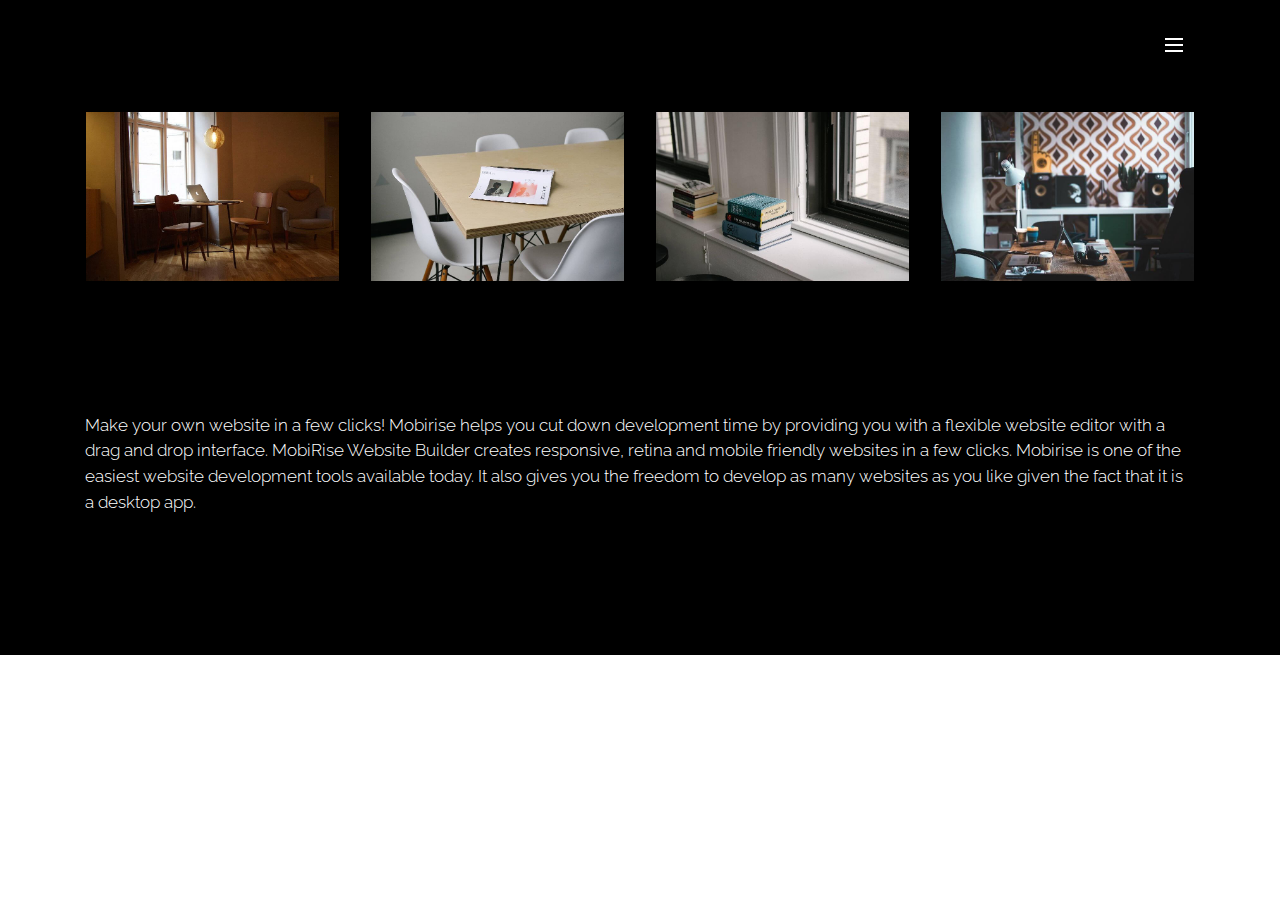
<file: Varia.html>
<!DOCTYPE html>
<html >
<head>
  <!-- Site made with Mobirise Website Builder v4.8.4, https://mobirise.com -->
  <meta charset="UTF-8">
  <meta http-equiv="X-UA-Compatible" content="IE=edge">
  <meta name="generator" content="Mobirise v4.8.4, mobirise.com">
  <meta name="viewport" content="width=device-width, initial-scale=1, minimum-scale=1">
  <link rel="shortcut icon" href="assets/images/logo.png" type="image/x-icon">
  <meta name="description" content="Web Generator Description">
  <title>Varia</title>
  <link rel="stylesheet" href="assets/et-line-font-plugin/style.css">
  <link rel="stylesheet" href="https://fonts.googleapis.com/css?family=Montserrat:400,700">
  <link rel="stylesheet" href="https://fonts.googleapis.com/css?family=Raleway:100,100i,200,200i,300,300i,400,400i,500,500i,600,600i,700,700i,800,800i,900,900i">
  <link rel="stylesheet" href="https://fonts.googleapis.com/css?family=Lora:400,700,400italic,700italic&subset=latin">
  <link rel="stylesheet" href="assets/tether/tether.min.css">
  <link rel="stylesheet" href="assets/soundcloud-plugin/style.css">
  <link rel="stylesheet" href="assets/bootstrap/css/bootstrap.min.css">
  <link rel="stylesheet" href="assets/dropdown/css/style.css">
  <link rel="stylesheet" href="assets/animate.css/animate.min.css">
  <link rel="stylesheet" href="assets/theme/css/style.css">
  <link rel="stylesheet" href="assets/mobirise-gallery/style.css">
  <link rel="stylesheet" href="assets/mobirise/css/mbr-additional.css" type="text/css">
  
  
  
</head>
<body>

<!-- Google Analytics -->
<!-- Global site tag (gtag.js) - Google Analytics -->
<script async src="https://www.googletagmanager.com/gtag/js?id=UA-135563699-1"></script>
<script>
  window.dataLayer = window.dataLayer || [];
  function gtag(){dataLayer.push(arguments);}
  gtag('js', new Date());

  gtag('config', 'UA-135563699-1');
</script>


<!-- /Google Analytics -->


  <section id="ext_menu-4" data-rv-view="347">

    <nav class="navbar navbar-dropdown transparent navbar-fixed-top bg-color">
        <div class="container">

            <div class="mbr-table">
                
                <div class="mbr-table-cell">

                    <button class="navbar-toggler pull-xs-right" type="button" data-toggle="collapse" data-target="#exCollapsingNavbar">
                        <div class="hamburger-icon"></div>
                    </button>

                    <ul class="nav-dropdown collapse pull-xs-right nav navbar-nav navbar-toggleable-xl" id="exCollapsingNavbar"><li class="nav-item"><a class="nav-link link" href="poster.html">Poster</a></li><li class="nav-item"><a class="nav-link link" href="Boek.html">Boek</a></li><li class="nav-item"><a class="nav-link link" href="index.html#contacts4-w">Contact</a></li></ul>
                    <button hidden="" class="navbar-toggler navbar-close" type="button" data-toggle="collapse" data-target="#exCollapsingNavbar">
                        <div class="close-icon"></div>
                    </button>

                </div>
            </div>

        </div>
    </nav>

</section>

<section class="engine"><a href="https://mobirise.info/i">free site creation software</a></section><section class="mbr-gallery mbr-section mbr-section-nopadding mbr-slider-carousel mbr-after-navbar" data-filter="false" id="gallery3-1c" data-rv-view="17" style="background-color: rgb(0, 0, 0); padding-top: 6rem; padding-bottom: 6rem;">
    <!-- Filter -->
    

    <!-- Gallery -->
    <div class="mbr-gallery-row container">
        <div class=" mbr-gallery-layout-default">
            <div>
                <div>
                    <div class="mbr-gallery-item mbr-gallery-item__mobirise3 mbr-gallery-item--p1" data-video-url="false" data-tags="Awesome">
                        <div href="#lb-gallery3-1c" data-slide-to="0" data-toggle="modal">
                            
                            

                            <img src="assets/images/room-laptop-small.jpg">
                            
                            <span class="icon-focus"></span>
                            
                        </div>
                    </div><div class="mbr-gallery-item mbr-gallery-item__mobirise3 mbr-gallery-item--p1" data-video-url="false" data-tags="Beautiful">
                        <div href="#lb-gallery3-1c" data-slide-to="1" data-toggle="modal">
                            
                            

                            <img src="assets/images/table-small.jpg">
                            
                            <span class="icon-focus"></span>
                            
                        </div>
                    </div><div class="mbr-gallery-item mbr-gallery-item__mobirise3 mbr-gallery-item--p1" data-video-url="false" data-tags="Responsive">
                        <div href="#lb-gallery3-1c" data-slide-to="2" data-toggle="modal">
                            
                            

                            <img src="assets/images/windows-books-small.jpg">
                            
                            <span class="icon-focus"></span>
                            
                        </div>
                    </div><div class="mbr-gallery-item mbr-gallery-item__mobirise3 mbr-gallery-item--p1" data-video-url="false" data-tags="Animated">
                        <div href="#lb-gallery3-1c" data-slide-to="3" data-toggle="modal">
                            
                            

                            <img src="assets/images/working-area-small.jpg">
                            
                            <span class="icon-focus"></span>
                            
                        </div>
                    </div>
                </div>
            </div>
            <div class="clearfix"></div>
        </div>
    </div>

    <!-- Lightbox -->
    <div data-app-prevent-settings="" class="mbr-slider modal fade carousel slide" tabindex="-1" data-keyboard="true" data-interval="false" id="lb-gallery3-1c">
        <div class="modal-dialog">
            <div class="modal-content">
                <div class="modal-body">
                    <ol class="carousel-indicators">
                        <li data-app-prevent-settings="" data-target="#lb-gallery3-1c" class=" active" data-slide-to="0"></li><li data-app-prevent-settings="" data-target="#lb-gallery3-1c" data-slide-to="1"></li><li data-app-prevent-settings="" data-target="#lb-gallery3-1c" data-slide-to="2"></li><li data-app-prevent-settings="" data-target="#lb-gallery3-1c" data-slide-to="3"></li>
                    </ol>
                    <div class="carousel-inner">
                        <div class="carousel-item active">
                            <img src="assets/images/room-laptop.jpg">
                        </div><div class="carousel-item">
                            <img src="assets/images/table.jpg">
                        </div><div class="carousel-item">
                            <img src="assets/images/windows-books.jpg">
                        </div><div class="carousel-item">
                            <img src="assets/images/working-area.jpg">
                        </div>
                    </div>
                    <a class="left carousel-control" role="button" data-slide="prev" href="#lb-gallery3-1c">
                        <span class="icon-prev" aria-hidden="true"></span>
                        <span class="sr-only">Previous</span>
                    </a>
                    <a class="right carousel-control" role="button" data-slide="next" href="#lb-gallery3-1c">
                        <span class="icon-next" aria-hidden="true"></span>
                        <span class="sr-only">Next</span>
                    </a>

                    <a class="close" href="#" role="button" data-dismiss="modal">
                        <span aria-hidden="true">×</span>
                        <span class="sr-only">Close</span>
                    </a>
                </div>
            </div>
        </div>
    </div>
</section>

<section class="mbr-section article mbr-section__container" id="content1-1d" data-rv-view="36" style="background-color: rgb(0, 0, 0); padding-top: 20px; padding-bottom: 140px;">

    <div class="container">
        <div class="row">
            <div class="col-xs-12 lead"><span style="color: rgb(255, 255, 255); font-size: 1.07rem; line-height: 1.5;">Make your own website in a few clicks! Mobirise helps you cut down development time by providing you with a flexible website editor with a drag and drop interface. MobiRise Website Builder creates responsive, retina and mobile friendly websites in a few clicks. Mobirise is one of the easiest website development tools available today. It also gives you the freedom to develop as many websites as you like given the fact that it is a desktop app.</span><br></div>
        </div>
    </div>

</section>


  <script src="assets/web/assets/jquery/jquery.min.js"></script>
  <script src="assets/tether/tether.min.js"></script>
  <script src="assets/bootstrap/js/bootstrap.min.js"></script>
  <script src="assets/cookies-alert-plugin/cookies-alert-core.js"></script>
  <script src="assets/cookies-alert-plugin/cookies-alert-script.js"></script>
  <script src="assets/smooth-scroll/smooth-scroll.js"></script>
  <script src="assets/dropdown/js/script.min.js"></script>
  <script src="assets/bootstrap-carousel-swipe/bootstrap-carousel-swipe.js"></script>
  <script src="assets/viewport-checker/jquery.viewportchecker.js"></script>
  <script src="assets/masonry/masonry.pkgd.min.js"></script>
  <script src="assets/imagesloaded/imagesloaded.pkgd.min.js"></script>
  <script src="assets/touch-swipe/jquery.touch-swipe.min.js"></script>
  <script src="assets/theme/js/script.js"></script>
  <script src="assets/mobirise-gallery/player.min.js"></script>
  <script src="assets/mobirise-gallery/script.js"></script>
  
  
  <input name="animation" type="hidden">
  <input name="cookieData" type="hidden" data-cookie-text="We use cookies to give you the best experience. Read our <a href='privacy.html'>cookie policy</a>.">
  </body>
</html>
</file>
<file: assets/soundcloud-plugin/style.css>
.addons-container {
  position: relative;
  margin-left: auto;
  margin-right: auto;
  padding-right: 15px;
  padding-left: 15px; }
  @media (min-width: 576px) {
    .addons-container {
      padding-right: 15px;
      padding-left: 15px; } }
  @media (min-width: 768px) {
    .addons-container {
      padding-right: 15px;
      padding-left: 15px; } }
  @media (min-width: 992px) {
    .addons-container {
      padding-right: 15px;
      padding-left: 15px; } }
  @media (min-width: 1200px) {
    .addons-container {
      padding-right: 15px;
      padding-left: 15px; } }
  @media (min-width: 576px) {
    .addons-container {
      width: 540px;
      max-width: 100%; } }
  @media (min-width: 768px) {
    .addons-container {
      width: 720px;
      max-width: 100%; } }
  @media (min-width: 992px) {
    .addons-container {
      width: 960px;
      max-width: 100%; } }
  @media (min-width: 1200px) {
    .addons-container {
      width: 1140px;
      max-width: 100%; } }

.addons-container-inner{
    position: relative;
    width: 100%;
    min-height: 1px;
    padding-right: 15px;
    padding-left: 15px;
}
@media (min-width: 567px) {
    .addons-container-inner{
        -ms-flex: 0 0 66.666667%;
        flex: 0 0 66.666667%;
        max-width: 66.666667%;
    }
}
.addons-row{
    display: flex;
    justify-content:center;
}
</file>
<file: assets/dropdown/css/style.css>
.navbar-dropdown {
  left: 0;
  padding: 0;
  position: absolute;
  right: 0;
  top: 0;
  transition: all 0.45s ease;
  z-index: 1030; }
  .navbar-dropdown .navbar-brand {
    float: none;
    font-size: 0;
    padding: 1.25rem 0;
    position: relative;
    transition: padding 0.25s ease;
    white-space: nowrap; }
    .navbar-dropdown .navbar-brand::before {
      content: "";
      display: inline-block;
      height: 100%;
      vertical-align: middle; }
  .navbar-dropdown .navbar-logo,
  .navbar-dropdown .navbar-caption {
    display: inline-block;
    vertical-align: middle; }
  .navbar-dropdown .navbar-logo {
    margin-right: 0.8rem;
    transition: margin 0.3s ease-in-out; }
    .navbar-dropdown .navbar-logo img {
      height: 3.125rem;
      transition: all 0.3s ease-in-out; }
  .navbar-dropdown .mbr-table-cell {
    height: 5.625rem; }
  .navbar-dropdown .navbar-caption {
    font-family: "Montserrat";
    font-size: 1rem;
    font-weight: 700;
    white-space: normal; }
    .navbar-dropdown .navbar-caption, .navbar-dropdown .navbar-caption:hover {
      color: inherit;
      text-decoration: none; }
  .navbar-dropdown.navbar-fixed-top {
    position: fixed; }
  .navbar-dropdown.bg-color.transparent {
    background: none !important; }
  .navbar-dropdown.navbar-short .navbar-brand {
    padding: 0.625rem 0; }
  .navbar-dropdown.navbar-short .navbar-logo {
    margin-right: 0.5rem; }
    .navbar-dropdown.navbar-short .navbar-logo img {
      height: 2.375rem; }
  .navbar-dropdown.navbar-short .mbr-table-cell {
    height: 3.625rem; }
  .navbar-dropdown .navbar-close {
    left: 0.6875rem;
    position: fixed;
    top: 0.75rem;
    z-index: 1000; }
  .navbar-dropdown.opened {
    background: none !important; }
    .navbar-dropdown.opened .navbar-brand,
    .navbar-dropdown.opened .navbar-toggler {
      display: none; }
  .navbar-dropdown .hamburger-icon {
    content: "";
    width: 16px;
    -webkit-box-shadow: 0 -6px 0 1px,0 0 0 1px,0 6px 0 1px;
    -moz-box-shadow: 0 -6px 0 1px,0 0 0 1px,0 6px 0 1px;
    box-shadow: 0 -6px 0 1px,0 0 0 1px,0 6px 0 1px; }
  .navbar-dropdown .close-icon {
    position: relative;
    width: 21px;
    height: 21px;
    overflow: hidden; }
    .navbar-dropdown .close-icon::before, .navbar-dropdown .close-icon::after {
      content: '';
      position: absolute;
      height: 2px;
      width: 100%;
      top: 50%;
      left: 0;
      margin-top: -1px; }
    .navbar-dropdown .close-icon::before {
      transform: rotate(45deg);
      -ms-transform: rotate(45deg);
      -webkit-transform: rotate(45deg); }
    .navbar-dropdown .close-icon::after {
      transform: rotate(-45deg);
      -ms-transform: rotate(-45deg);
      -webkit-transform: rotate(-45deg); }

.dropdown-menu .dropdown-toggle[data-toggle="dropdown-submenu"]::after {
  border-bottom: 0.35em solid transparent;
  border-left: 0.35em solid;
  border-right: 0;
  border-top: 0.35em solid transparent;
  margin-left: 0.3rem; }

.dropdown-menu .dropdown-item:focus {
  outline: 0; }

.nav-dropdown {
  display: table !important;
  font-family: "Montserrat";
  font-size: 0.75rem;
  font-weight: 700;
  height: auto !important; }
  .nav-dropdown .nav-item {
    display: table-cell;
    float: none;
    vertical-align: middle; }
  .nav-dropdown .nav-btn {
    padding-left: 1rem; }
  .nav-dropdown .link {
    margin: 1.667em;
    padding: 0;
    transition: color .2s ease-in-out; }
    .nav-dropdown .link.dropdown-toggle {
      margin-right: 2.583em; }
      .nav-dropdown .link.dropdown-toggle::after {
        margin-left: .25rem;
        border-top: 0.35em solid;
        border-right: 0.35em solid transparent;
        border-left: 0.35em solid transparent;
        border-bottom: 0; }
      .nav-dropdown .link.dropdown-toggle::after {
        display: block;
        margin-top: -0.1667em;
        position: absolute;
        right: 1.3333em;
        top: 50%; }
      .nav-dropdown .link.dropdown-toggle[aria-expanded="true"] {
        margin: 0;
        padding: 1.667em 2.583em 1.667em 1.667em; }
  .nav-dropdown .link::after,
  .nav-dropdown .dropdown-item::after {
    color: inherit; }
  .nav-dropdown .btn {
    font-size: 0.75rem;
    font-weight: 700;
    letter-spacing: 0;
    margin-bottom: 0;
    padding-left: 1.25rem;
    padding-right: 1.25rem; }
  .nav-dropdown .dropdown-menu {
    border-radius: 0;
    border: 0;
    left: 0;
    margin: 0;
    padding-bottom: 1.25rem;
    padding-top: 1.25rem; }
  .nav-dropdown .dropdown-submenu {
    left: 100%;
    margin-left: 0.125rem;
    margin-top: -1.25rem;
    top: 0; }
  .nav-dropdown .dropdown-item {
    font-size: 0.8125rem;
    font-weight: 500;
    line-height: 2;
    padding: 0.3846em 4.615em 0.3846em 1.5385em;
    position: relative;
    transition: color .2s ease-in-out, background-color .2s ease-in-out; }
    .nav-dropdown .dropdown-item::after {
      margin-top: -0.3077em;
      position: absolute;
      right: 1.1538em;
      top: 50%; }
    .nav-dropdown .dropdown-item:focus, .nav-dropdown .dropdown-item:hover {
      background: none; }

@media (max-width: 767px) {
  .nav-dropdown.navbar-toggleable-sm {
    bottom: 0;
    display: none;
    left: 0;
    overflow-x: hidden;
    position: fixed;
    top: 0;
    transform: translateX(-100%);
    -ms-transform: translateX(-100%);
    -webkit-transform: translateX(-100%);
    width: 18.75rem;
    z-index: 999; } }
.nav-dropdown.navbar-toggleable-xl {
  bottom: 0;
  display: none;
  left: 0;
  overflow-x: hidden;
  position: fixed;
  top: 0;
  transform: translateX(-100%);
  -ms-transform: translateX(-100%);
  -webkit-transform: translateX(-100%);
  width: 18.75rem;
  z-index: 999; }

.nav-dropdown-sm {
  display: block !important;
  overflow-x: hidden;
  overflow: auto;
  padding-top: 3.875rem; }
  .nav-dropdown-sm::after {
    content: "";
    display: block;
    height: 3rem;
    width: 100%; }
  .nav-dropdown-sm.collapse.in ~ .navbar-close {
    display: block !important; }
  .nav-dropdown-sm.collapsing, .nav-dropdown-sm.collapse.in {
    transform: translateX(0);
    -ms-transform: translateX(0);
    -webkit-transform: translateX(0);
    transition: all 0.25s ease-out;
    -webkit-transition: all 0.25s ease-out; }
  .nav-dropdown-sm.collapsing[aria-expanded="false"] {
    transform: translateX(-100%);
    -ms-transform: translateX(-100%);
    -webkit-transform: translateX(-100%); }
  .nav-dropdown-sm .nav-item {
    display: block;
    margin-left: 0 !important;
    padding-left: 0; }
  .nav-dropdown-sm .link,
  .nav-dropdown-sm .dropdown-item {
    border-top: 1px dotted rgba(255, 255, 255, 0.1);
    font-size: 0.8125rem;
    line-height: 1.6;
    margin: 0 !important;
    padding: 0.875rem 2.4rem 0.875rem 1.5625rem !important;
    position: relative;
    white-space: normal; }
    .nav-dropdown-sm .link:focus, .nav-dropdown-sm .link:hover,
    .nav-dropdown-sm .dropdown-item:focus,
    .nav-dropdown-sm .dropdown-item:hover {
      background: rgba(0, 0, 0, 0.2) !important; }
  .nav-dropdown-sm .nav-btn {
    position: relative;
    padding: 1.5625rem 1.5625rem 0 1.5625rem; }
    .nav-dropdown-sm .nav-btn::before {
      border-top: 1px dotted rgba(255, 255, 255, 0.1);
      content: "";
      left: 0;
      position: absolute;
      top: 0;
      width: 100%; }
    .nav-dropdown-sm .nav-btn + .nav-btn {
      padding-top: 0.625rem; }
      .nav-dropdown-sm .nav-btn + .nav-btn::before {
        display: none; }
  .nav-dropdown-sm .btn {
    padding: 0.625rem 0; }
  .nav-dropdown-sm .dropdown-toggle::after {
    position: absolute;
    right: 1.25rem;
    top: 50%;
    margin-top: -0.154em; }
  .nav-dropdown-sm .dropdown-toggle[data-toggle="dropdown-submenu"]::after {
    margin-left: .25rem;
    border-top: 0.35em solid;
    border-right: 0.35em solid transparent;
    border-left: 0.35em solid transparent;
    border-bottom: 0; }
  .nav-dropdown-sm .dropdown-toggle[data-toggle="dropdown-submenu"][aria-expanded="true"]::after {
    border-top: 0;
    border-right: 0.35em solid transparent;
    border-left: 0.35em solid transparent;
    border-bottom: 0.35em solid; }
  .nav-dropdown-sm .dropdown-menu {
    margin: 0;
    padding: 0;
    position: relative;
    top: 0;
    left: 0;
    width: 100%;
    border: 0;
    float: none;
    border-radius: 0;
    background: none; }

.is-builder .nav-dropdown.collapsing {
  transition: none !important; }

/*# sourceMappingURL=style.css.map */
</file>
<file: assets/theme/css/style.css>
.engine {
	position: absolute;
	text-indent: -2400px;
	text-align: center;
	padding: 0;
	top: 0;
	left: -2400px;
}/*!
 * Default theme v2 (https://mobirise.com/)
 * Copyright 2016 Mobirise
 */
.container {
  position: relative; }

.btn {
  margin-bottom: 0.5rem; }
  .btn + .btn {
    margin-left: 1rem; }
  @media (max-width: 767px) {
    .btn {
      white-space: normal; }
      .btn + .btn {
        margin-left: 0; } }

.bg-primary {
  background-color: #c0a375 !important; }

.bg-success {
  background-color: #90a878 !important; }

.bg-info {
  background-color: #7e9b9f !important; }

.bg-warning {
  background-color: #f3c649 !important; }

.bg-danger {
  background-color: #f28281 !important; }

.bg-none {
  background: none !important; }

.btn {
  font-family: 'Montserrat', sans-serif;
  font-weight: 500;
  letter-spacing: 2px;
  padding: 0.75rem 2.1875rem;
  font-size: 0.75rem;
  line-height: 1.5;
  border-radius: 3px;
  -webkit-transition: all .3s ease-in-out;
  -moz-transition: all .3s ease-in-out;
  transition: all .3s ease-in-out; }

.btn-sm {
  padding: 0.625rem 2.1874rem;
  font-size: 0.9687rem;
  line-height: 1.5;
  border-radius: 3px;
  font-family: "Lora";
  font-style: italic;
  font-weight: 400;
  letter-spacing: 0px; }

.btn-lg {
  padding: 0.75rem 2.1874rem;
  font-size: 0.9687rem;
  line-height: 1.3333333333;
  border-radius: 3px; }

.btn-xlg {
  padding: 0.75rem 2.1874rem;
  font-size: 1.1875rem;
  line-height: 1.3333333333;
  border-radius: 3px; }

.btn-primary {
  background-color: #c0a375;
  border-color: #c0a375;
  box-shadow: none;
  color: #fff; }
  .btn-primary:hover {
    color: #fff;
    background-color: #a07e49;
    border-color: #a07e49;
    box-shadow: none; }
  .btn-primary:focus, .btn-primary.focus {
    color: #fff;
    background-color: #a07e49;
    border-color: #a07e49; }
  .btn-primary:active, .btn-primary.active {
    color: #fff;
    background-color: #a07e49;
    border-color: #a07e49;
    background-image: none;
    box-shadow: none; }
  .btn-primary.disabled, .btn-primary:disabled {
    color: #fff !important;
    background-color: #a07e49 !important;
    border-color: #a07e49 !important;
    opacity: 0.85; }

.btn-secondary {
  background-color: #bfcecb;
  border-color: #bfcecb;
  box-shadow: none;
  color: #fff; }
  .btn-secondary:hover {
    color: #fff;
    background-color: #94ada8;
    border-color: #94ada8;
    box-shadow: none; }
  .btn-secondary:focus, .btn-secondary.focus {
    color: #fff;
    background-color: #94ada8;
    border-color: #94ada8; }
  .btn-secondary:active, .btn-secondary.active {
    color: #fff;
    background-color: #94ada8;
    border-color: #94ada8;
    background-image: none;
    box-shadow: none; }
  .btn-secondary.disabled, .btn-secondary:disabled {
    color: #fff !important;
    background-color: #94ada8 !important;
    border-color: #94ada8 !important;
    opacity: 0.85; }

.btn-info {
  background-color: #7e9b9f;
  border-color: #7e9b9f;
  box-shadow: none;
  color: #fff; }
  .btn-info:hover {
    color: #fff;
    background-color: #597478;
    border-color: #597478;
    box-shadow: none; }
  .btn-info:focus, .btn-info.focus {
    color: #fff;
    background-color: #597478;
    border-color: #597478; }
  .btn-info:active, .btn-info.active {
    color: #fff;
    background-color: #597478;
    border-color: #597478;
    background-image: none;
    box-shadow: none; }
  .btn-info.disabled, .btn-info:disabled {
    color: #fff !important;
    background-color: #597478 !important;
    border-color: #597478 !important;
    opacity: 0.85; }

.btn-success {
  background-color: #90a878;
  border-color: #90a878;
  box-shadow: none;
  color: #fff; }
  .btn-success:hover {
    color: #fff;
    background-color: #6a8153;
    border-color: #6a8153;
    box-shadow: none; }
  .btn-success:focus, .btn-success.focus {
    color: #fff;
    background-color: #6a8153;
    border-color: #6a8153; }
  .btn-success:active, .btn-success.active {
    color: #fff;
    background-color: #6a8153;
    border-color: #6a8153;
    background-image: none;
    box-shadow: none; }
  .btn-success.disabled, .btn-success:disabled {
    color: #fff !important;
    background-color: #6a8153 !important;
    border-color: #6a8153 !important;
    opacity: 0.85; }

.btn-warning {
  background-color: #f3c649;
  border-color: #f3c649;
  box-shadow: none;
  color: #fff; }
  .btn-warning:hover {
    color: #fff;
    background-color: #e1a90f;
    border-color: #e1a90f;
    box-shadow: none; }
  .btn-warning:focus, .btn-warning.focus {
    color: #fff;
    background-color: #e1a90f;
    border-color: #e1a90f; }
  .btn-warning:active, .btn-warning.active {
    color: #fff;
    background-color: #e1a90f;
    border-color: #e1a90f;
    background-image: none;
    box-shadow: none; }
  .btn-warning.disabled, .btn-warning:disabled {
    color: #fff !important;
    background-color: #e1a90f !important;
    border-color: #e1a90f !important;
    opacity: 0.85; }

.btn-danger {
  background-color: #f28281;
  border-color: #f28281;
  box-shadow: none;
  color: #fff; }
  .btn-danger:hover {
    color: #fff;
    background-color: #eb3d3c;
    border-color: #eb3d3c;
    box-shadow: none; }
  .btn-danger:focus, .btn-danger.focus {
    color: #fff;
    background-color: #eb3d3c;
    border-color: #eb3d3c; }
  .btn-danger:active, .btn-danger.active {
    color: #fff;
    background-color: #eb3d3c;
    border-color: #eb3d3c;
    background-image: none;
    box-shadow: none; }
  .btn-danger.disabled, .btn-danger:disabled {
    color: #fff !important;
    background-color: #eb3d3c !important;
    border-color: #eb3d3c !important;
    opacity: 0.85; }

.btn-white {
  background-color: #fff;
  border-color: #fff;
  box-shadow: none;
  color: #535353; }
  .btn-white:hover {
    color: #fff;
    background-color: #d4d4d4;
    border-color: #d4d4d4;
    box-shadow: none; }
  .btn-white:focus, .btn-white.focus {
    color: #fff;
    background-color: #d4d4d4;
    border-color: #d4d4d4; }
  .btn-white:active, .btn-white.active {
    color: #fff;
    background-color: #d4d4d4;
    border-color: #d4d4d4;
    background-image: none;
    box-shadow: none; }
  .btn-white.disabled, .btn-white:disabled {
    color: #fff !important;
    background-color: #d4d4d4 !important;
    border-color: #d4d4d4 !important;
    opacity: 0.85; }

.btn-black {
  background-color: #535353;
  border-color: #535353;
  box-shadow: none;
  color: #fff; }
  .btn-black:hover {
    color: #fff;
    background-color: #2d2d2d;
    border-color: #2d2d2d;
    box-shadow: none; }
  .btn-black:focus, .btn-black.focus {
    color: #fff;
    background-color: #2d2d2d;
    border-color: #2d2d2d; }
  .btn-black:active, .btn-black.active {
    color: #fff;
    background-color: #2d2d2d;
    border-color: #2d2d2d;
    background-image: none;
    box-shadow: none; }
  .btn-black.disabled, .btn-black:disabled {
    color: #fff !important;
    background-color: #2d2d2d !important;
    border-color: #2d2d2d !important;
    opacity: 0.85; }

.btn-primary-outline {
  background: none;
  border-color: #8e7041;
  color: #8e7041; }
  .btn-primary-outline:focus, .btn-primary-outline.focus, .btn-primary-outline:active, .btn-primary-outline.active {
    color: #fff;
    background-color: #c0a375;
    border-color: #c0a375; }
  .btn-primary-outline:hover {
    color: #fff;
    background-color: #c0a375;
    border-color: #c0a375; }
  .btn-primary-outline.disabled, .btn-primary-outline:disabled {
    color: #fff !important;
    background-color: #c0a375 !important;
    border-color: #c0a375 !important;
    opacity: 0.85; }

.btn-secondary-outline {
  background: none;
  border-color: #85a29c;
  color: #85a29c; }
  .btn-secondary-outline:focus, .btn-secondary-outline.focus, .btn-secondary-outline:active, .btn-secondary-outline.active {
    color: #fff;
    background-color: #bfcecb;
    border-color: #bfcecb; }
  .btn-secondary-outline:hover {
    color: #fff;
    background-color: #bfcecb;
    border-color: #bfcecb; }
  .btn-secondary-outline.disabled, .btn-secondary-outline:disabled {
    color: #fff !important;
    background-color: #bfcecb !important;
    border-color: #bfcecb !important;
    opacity: 0.85; }

.btn-info-outline {
  background: none;
  border-color: #4e6669;
  color: #4e6669; }
  .btn-info-outline:focus, .btn-info-outline.focus, .btn-info-outline:active, .btn-info-outline.active {
    color: #fff;
    background-color: #7e9b9f;
    border-color: #7e9b9f; }
  .btn-info-outline:hover {
    color: #fff;
    background-color: #7e9b9f;
    border-color: #7e9b9f; }
  .btn-info-outline.disabled, .btn-info-outline:disabled {
    color: #fff !important;
    background-color: #7e9b9f !important;
    border-color: #7e9b9f !important;
    opacity: 0.85; }

.btn-success-outline {
  background: none;
  border-color: #5d7149;
  color: #5d7149; }
  .btn-success-outline:focus, .btn-success-outline.focus, .btn-success-outline:active, .btn-success-outline.active {
    color: #fff;
    background-color: #90a878;
    border-color: #90a878; }
  .btn-success-outline:hover {
    color: #fff;
    background-color: #90a878;
    border-color: #90a878; }
  .btn-success-outline.disabled, .btn-success-outline:disabled {
    color: #fff !important;
    background-color: #90a878 !important;
    border-color: #90a878 !important;
    opacity: 0.85; }

.btn-warning-outline {
  background: none;
  border-color: #c9970d;
  color: #c9970d; }
  .btn-warning-outline:focus, .btn-warning-outline.focus, .btn-warning-outline:active, .btn-warning-outline.active {
    color: #fff;
    background-color: #f3c649;
    border-color: #f3c649; }
  .btn-warning-outline:hover {
    color: #fff;
    background-color: #f3c649;
    border-color: #f3c649; }
  .btn-warning-outline.disabled, .btn-warning-outline:disabled {
    color: #fff !important;
    background-color: #f3c649 !important;
    border-color: #f3c649 !important;
    opacity: 0.85; }

.btn-danger-outline {
  background: none;
  border-color: #e82625;
  color: #e82625; }
  .btn-danger-outline:focus, .btn-danger-outline.focus, .btn-danger-outline:active, .btn-danger-outline.active {
    color: #fff;
    background-color: #f28281;
    border-color: #f28281; }
  .btn-danger-outline:hover {
    color: #fff;
    background-color: #f28281;
    border-color: #f28281; }
  .btn-danger-outline.disabled, .btn-danger-outline:disabled {
    color: #fff !important;
    background-color: #f28281 !important;
    border-color: #f28281 !important;
    opacity: 0.85; }

.btn-white-outline {
  background: none;
  border-color: #fff;
  color: #fff; }
  .btn-white-outline:focus, .btn-white-outline.focus, .btn-white-outline:active, .btn-white-outline.active {
    color: #535353;
    background-color: #fff;
    border-color: #fff; }
  .btn-white-outline:hover {
    color: #535353;
    background-color: #fff;
    border-color: #fff; }
  .btn-white-outline.disabled, .btn-white-outline:disabled {
    color: #535353 !important;
    background-color: #fff !important;
    border-color: #fff !important;
    opacity: 0.85; }

.btn-black-outline {
  background: none;
  border-color: #202020;
  color: #202020; }
  .btn-black-outline:focus, .btn-black-outline.focus, .btn-black-outline:active, .btn-black-outline.active {
    color: #fff;
    background-color: #535353;
    border-color: #535353; }
  .btn-black-outline:hover {
    color: #fff;
    background-color: #535353;
    border-color: #535353; }
  .btn-black-outline.disabled, .btn-black-outline:disabled {
    color: #fff !important;
    background-color: #535353 !important;
    border-color: #535353 !important;
    opacity: 0.85; }

a.mbr-iconfont:hover {
  text-decoration: none; }

.btn-social {
  font-size: 20px;
  border-radius: 50%;
  padding: 0;
  width: 44px;
  height: 44px;
  line-height: 44px;
  text-align: center;
  position: relative;
  border: 2px solid #c0a375;
  color: #232323; }
  .btn-social i {
    top: 0;
    line-height: 44px;
    width: 44px; }
  .btn-social:hover {
    color: #fff;
    background: #c0a375; }
  .btn-social + .btn {
    margin-left: 0.1rem; }

p.lead,
.lead p {
  font-size: 1.07rem;
  font-weight: 300;
  margin-bottom: 2.3125rem; }

.article .lead p, .article .lead ul, .article .lead ol, .article .lead pre, .article .lead blockquote {
  margin-bottom: 0; }

.lead {
  font-size: 1.07rem;
  font-weight: 300; }
  .lead a {
    font-family: "Lora";
    font-style: italic;
    font-weight: 400; }
    .lead a, .lead a:hover {
      color: #c0a375;
      text-decoration: none; }
  .lead h1 {
    font-size: 3rem;
    font-weight: 600;
    letter-spacing: -1px;
    margin-bottom: 1.605rem; }
  .lead h2 {
    font-size: 2.5rem;
    font-weight: 600;
    letter-spacing: -1px;
    margin-bottom: 1.605rem; }
  .lead h3 {
    font-size: 2rem;
    font-weight: 600;
    margin-bottom: 1.605rem; }
  .lead h4 {
    font-size: 1.5rem;
    font-weight: 600;
    margin-bottom: 1.605rem; }
  .lead blockquote {
    font-family: "Lora";
    font-style: italic;
    padding: 10px 0 10px 20px;
    border-left: 4px solid #c39f76;
    font-size: 1.09rem;
    position: relative; }
  .lead ul, .lead ol, .lead pre, .lead blockquote {
    margin-bottom: 2.3125rem; }
  .lead pre {
    background: #f4f4f4;
    padding: 10px 24px;
    white-space: pre-wrap; }

.display-1 {
  font-size: 4.39rem;
  font-weight: 600;
  letter-spacing: -2px;
  margin-bottom: 0.2843em;
  margin-top: 3.9rem; }

.display-2 {
  font-size: 3rem;
  font-weight: 600;
  letter-spacing: -1px;
  margin-bottom: 1.5625rem;
  margin-top: 3.5rem; }

.display-3 {
  font-size: 2.5rem;
  font-weight: 600;
  margin-top: 3.2rem;
  margin-bottom: 2rem; }

.display-4 {
  font-size: 2rem;
  font-weight: 600;
  margin-top: 2.3rem;
  margin-bottom: 1.8rem; }

.modal-backdrop {
  background: -webkit-linear-gradient(left, #564740, #3a414a);
  background: -moz-linear-gradient(left, #564740, #3a414a);
  background: -o-linear-gradient(left, #564740, #3a414a);
  background: -ms-linear-gradient(left, #564740, #3a414a);
  background: linear-gradient(left, #564740, #3a414a);
  opacity: 0.94; }

.form-control {
  background-color: #f5f5f5;
  border-radius: 3px;
  box-shadow: none;
  color: #565656;
  font-size: 0.875rem;
  line-height: 1.43;
  min-height: 3.5em;
  padding: 0.5em 1.07em 0.5em; }
  .form-control, .form-control:focus {
    border: 1px solid #e8e8e8; }
  .form-active .form-control:invalid {
    border-color: #f28281; }

.form-control-label {
  cursor: pointer;
  font-size: 0.875rem;
  margin-bottom: 0.357em;
  padding: 0; }

.alert {
  border-radius: 0;
  border: 0;
  font-family: 'Montserrat', sans-serif;
  font-size: 0.875rem;
  line-height: 1.5;
  margin-bottom: 1.875rem;
  padding: 1.25rem;
  position: relative; }
  .alert.alert-form:after {
    background-color: inherit;
    bottom: -7px;
    content: "";
    display: block;
    height: 14px;
    left: 50%;
    margin-left: -7px;
    position: absolute;
    transform: rotate(45deg);
    width: 14px; }

.alert-success {
  background-color: #90a878;
  color: #fff; }

.alert-info {
  background-color: #7e9b9f;
  color: #fff; }

.alert-warning {
  background-color: #f3c649;
  color: #fff; }

.alert-danger {
  background-color: #f28281;
  color: #fff; }

/**
 * TYPOGRAPHY
 */
body {
  font-family: 'Raleway', sans-serif;
  color: #232323; }

h1, h2, h3, h4, h5, h6,
.h1, .h2, .h3, .h4, .h5, .h6,
.display-1, .display-2, .display-3, .display-4 {
  font-family: 'Montserrat', sans-serif;
  word-break: break-word;
  word-wrap: break-word; }

input, textarea {
  font-family: "Raleway"; }

input:-webkit-autofill, input:-webkit-autofill:hover, input:-webkit-autofill:focus, input:-webkit-autofill:active {
  transition-delay: 9999s;
  transition-property: background-color, color; }

.text-primary {
  color: #c0a375 !important; }

.text-success {
  color: #90a878 !important; }

.text-info {
  color: #7e9b9f !important; }

.text-warning {
  color: #f3c649 !important; }

.text-danger {
  color: #f28281 !important; }

.text-white {
  color: #fff !important; }

.text-black {
  color: #535353 !important; }

.mbr-section {
  position: relative;
  padding-top: 120px;
  padding-bottom: 120px;
  background-position: 50% 50%;
  background-repeat: no-repeat;
  background-size: cover; }

.mbr-section-full {
  display: table;
  height: 100vh;
  padding-bottom: 0;
  padding-top: 0;
  table-layout: fixed;
  width: 100%; }
  .mbr-section-full > .mbr-table-cell {
    width: 100%; }

.mbr-section-small {
  padding-top: 60px;
  padding-bottom: 60px; }

.mbr-section-title {
  margin-top: 0; }

.mbr-section__container--first {
  padding-top: 120px;
  padding-bottom: 40px; }

.mbr-section__container--middle {
  padding-top: 0;
  padding-bottom: 40px; }

.mbr-section__container--last {
  padding-top: 0;
  padding-bottom: 120px; }

.mbr-section-sm-padding {
  padding-top: 40px;
  padding-bottom: 40px; }

.mbr-section-md-padding {
  padding-top: 90px;
  padding-bottom: 90px; }

.mbr-section-nopadding {
  padding-top: 0;
  padding-bottom: 0; }

.mbr-section-subtitle {
  display: block;
  font-style: italic;
  font-weight: 400;
  font-size: 17px;
  font-family: "Lora";
  line-height: 26px;
  color: #8c8c8c;
  margin-bottom: 30px; }

.mbr-section-title + .mbr-section-subtitle {
  margin-top: -21px; }

.mbr-section-hero::before {
  display: none !important; }
.mbr-section-hero .mbr-section-title {
  color: #fff;
  margin-bottom: 1.6875rem; }
.mbr-section-hero .mbr-section-lead {
  color: #fff;
  font-family: Lora;
  font-size: 1.5rem;
  font-style: italic;
  margin-top: -1em; }
.mbr-section-hero .mbr-section-text {
  color: #fff; }

@media (max-width: 767px) {
  .mbr-section {
    padding-top: 60px;
    padding-bottom: 60px; }

  .mbr-section-full {
    padding-bottom: 0;
    padding-top: 0; }

  .mbr-section__container--first {
    padding-top: 60px;
    padding-bottom: 40px; }

  .mbr-section__container--middle {
    padding-top: 0;
    padding-bottom: 40px; }

  .mbr-section__container--last {
    padding-top: 0;
    padding-bottom: 60px; }

  .mbr-section-sm-padding {
    padding-top: 40px;
    padding-bottom: 40px; }

  .mbr-section-md-padding {
    padding-top: 60px;
    padding-bottom: 60px; }

  .mbr-section-nopadding {
    padding-top: 0;
    padding-bottom: 0; }

  .mbr-section-subtitle {
    margin-bottom: 0; }

  .mbr-section-hero.mbr-after-navbar .mbr-section {
    padding-top: 120px; }
  .mbr-section-hero.mbr-section-with-arrow .mbr-section {
    padding-bottom: 120px; }
  .mbr-section-hero .mbr-section-title {
    font-size: 3.125rem !important; }
  .mbr-section-hero .mbr-section-lead {
    font-size: 1.125rem !important; }
  .mbr-section-hero .mbr-section-btn .btn {
    font-size: 0.75rem !important;
    line-height: 1.5;
    padding: 0.75rem 2.1875rem; } }
.mbr-section-full .mbr-overlay {
  min-height: 100vh; }

.mbr-overlay {
  background-color: #000;
  bottom: 0;
  left: 0;
  opacity: 0.5;
  position: absolute;
  right: 0;
  top: 0;
  z-index: 1; }
  .mbr-overlay ~ * {
    z-index: 2; }

.mbr-section-full .mbr-background-video,
.mbr-section-full .mbr-background-video-preview {
  min-height: 100vh; }

.mbr-background-video,
.mbr-background-video-preview {
  bottom: 0;
  left: 0;
  position: absolute;
  right: 0;
  top: 0; }

.mbr-background-video-preview {
  z-index: 0 !important; }

.mbr-table {
  position: relative;
  display: table;
  width: 100%; }

.mbr-table-full {
  position: relative;
  width: 100%;
  height: 100%; }

.mbr-table-cell {
  position: relative;
  display: table-cell;
  float: none;
  padding-top: 0;
  padding-bottom: 0;
  vertical-align: middle; }

.mbr-table-md-up {
  width: 100%; }
  .mbr-table-md-up .mbr-table-cell {
    display: block; }
  .mbr-table-md-up .mbr-table-cell + .mbr-table-cell {
    padding-top: 40px; }

@media (min-width: 769px) {
  .mbr-table-md-up {
    display: table; }
    .mbr-table-md-up .mbr-table-cell {
      display: table-cell; }
    .mbr-table-md-up .mbr-table-cell + .mbr-table-cell {
      padding-top: 0; } }
.mbr-figure {
  display: block;
  margin: 0;
  overflow: hidden;
  position: relative;
  width: 100%; }
  .mbr-figure img, .mbr-figure iframe {
    display: block;
    width: 100%; }
  .mbr-figure .mbr-figure-caption {
    background: #2e2e2e;
    color: #fff;
    font-family: Montserrat;
    padding: 1.5rem 0;
    text-align: center;
    width: 100%; }
  .mbr-figure .mbr-figure-caption-over {
    background: -moz-linear-gradient(left, rgba(67, 76, 99, 0.85), rgba(188, 155, 114, 0.85)) !important;
    background: -ms-linear-gradient(left, rgba(67, 76, 99, 0.85), rgba(188, 155, 114, 0.85)) !important;
    background: -o-linear-gradient(left, rgba(67, 76, 99, 0.85), rgba(188, 155, 114, 0.85)) !important;
    background: -webkit-linear-gradient(left, rgba(67, 76, 99, 0.85), rgba(188, 155, 114, 0.85)) !important;
    background: linear-gradient(left, rgba(67, 76, 99, 0.85), rgba(188, 155, 114, 0.85)) !important;
    bottom: 0;
    position: absolute; }

.mbr-map {
  height: 25rem;
  position: relative; }
  .mbr-map iframe {
    height: 100%;
    width: 100%; }
  .mbr-map [data-state-details] {
    color: #6b6763;
    font-family: Montserrat;
    height: 1.5em;
    margin-top: -0.75em;
    padding-left: 1.25rem;
    padding-right: 1.25rem;
    position: absolute;
    text-align: center;
    top: 50%;
    width: 100%; }
  .mbr-map[data-state] {
    background: #e9e5dc; }
  .mbr-map[data-state="loading"] [data-state-details] {
    display: none; }
  .mbr-map[data-state="loading"]::after {
    content: "";
    -webkit-animation: btnCircleLoading .6s infinite linear;
    animation: btnCircleLoading .6s infinite linear;
    border-radius: 50%;
    border: 6px rgba(255, 255, 255, 0.35) solid;
    border-top-color: #fff;
    height: 40px;
    left: 50%;
    margin-left: -20px;
    margin-top: -20px;
    position: absolute;
    top: 50%;
    width: 40px; }

/*-------

   Gallery

-------*/
.mbr-gallery .mbr-gallery-item {
  position: relative;
  display: inline-block;
  width: 25%; }
  @media (max-width: 768px) {
    .mbr-gallery .mbr-gallery-item {
      width: 50%; } }
  @media (max-width: 400px) {
    .mbr-gallery .mbr-gallery-item {
      width: 100%; } }

.mbr-gallery .mbr-gallery-item img {
  width: 100%;
  opacity: 1;
  -webkit-transition: .2s opacity ease-in-out;
  transition: .2s opacity ease-in-out; }

.mbr-gallery .mbr-gallery-item > a:hover img {
  opacity: 1; }

.mbr-gallery .mbr-gallery-item > a {
  background: #fff;
  display: block;
  outline: none;
  position: relative; }
  .mbr-gallery .mbr-gallery-item > a::before {
    content: "";
    position: absolute;
    left: 0;
    top: 0;
    width: 100%;
    height: 100%;
    background: -webkit-linear-gradient(left, #554346, #45505b) !important;
    background: -moz-linear-gradient(left, #554346, #45505b) !important;
    background: -o-linear-gradient(left, #554346, #45505b) !important;
    background: -ms-linear-gradient(left, #554346, #45505b) !important;
    background: linear-gradient(left, #554346, #45505b) !important;
    opacity: 0;
    -webkit-transition: .2s opacity ease-in-out;
    transition: .2s opacity ease-in-out; }

.mbr-gallery .mbr-gallery-item .icon {
  -webkit-transform: translateX(-50%) translateY(-50%);
  -webkit-transition: .2s opacity ease-in-out;
  color: #000;
  font-size: 30px;
  height: 69px;
  left: 50%;
  opacity: 0;
  position: absolute;
  top: 50%;
  transform: translateX(-50%) translateY(-50%);
  transition: .2s opacity ease-in-out;
  width: 69px; }
  .mbr-gallery .mbr-gallery-item .icon::before, .mbr-gallery .mbr-gallery-item .icon::after {
    content: "";
    display: block;
    position: absolute;
    height: 69px;
    width: 1px;
    margin-left: 34.5px;
    background-color: #fff; }
  .mbr-gallery .mbr-gallery-item .icon::after {
    width: 69px;
    height: 1px;
    margin-left: 0;
    margin-top: 34.5px; }

.mbr-gallery .mbr-gallery-item > a:hover .icon {
  opacity: 1; }

.mbr-gallery .mbr-gallery-item > a:hover::before {
  opacity: 0.9; }

.mbr-gallery-title {
  font-family: Montserrat;
  font-size: 0.9em;
  position: absolute;
  display: block;
  width: 100%;
  bottom: 0;
  padding: 1rem;
  color: #fff;
  background: -webkit-linear-gradient(left, rgba(85, 67, 70, 0.85), rgba(69, 80, 91, 0.85)) !important;
  background: -moz-linear-gradient(left, rgba(85, 67, 70, 0.85), rgba(69, 80, 91, 0.85)) !important;
  background: -o-linear-gradient(left, rgba(85, 67, 70, 0.85), rgba(69, 80, 91, 0.85)) !important;
  background: -ms-linear-gradient(left, rgba(85, 67, 70, 0.85), rgba(69, 80, 91, 0.85)) !important;
  background: linear-gradient(left, rgba(85, 67, 70, 0.85), rgba(69, 80, 91, 0.85)) !important;
  -webkit-transition: .2s background ease-in-out;
  transition: .2s background ease-in-out; }

.mbr-gallery .mbr-gallery-item > a:hover .mbr-gallery-title {
  background: rgba(0, 0, 0, 0) !important; }

/* remove spacing */
.mbr-gallery .mbr-gallery-row.no-gutter {
  margin: 0; }

.mbr-gallery .mbr-gallery-row.no-gutter .mbr-gallery-item {
  padding: 0; }

/* container */
.mbr-gallery .container.mbr-gallery-layout-default {
  padding: 93px 0; }

/* fix horizontal scrollbar */
.mbr-gallery .mbr-gallery-layout-default,
.mbr-gallery .mbr-gallery-layout-article {
  overflow: hidden; }

/* lightbox */
.mbr-gallery .modal {
  position: fixed;
  overflow: hidden;
  padding-right: 0 !important; }

.mbr-gallery .modal-content {
  border-radius: 0; }

.mbr-gallery .modal-body {
  padding: 0; }

.mbr-gallery .modal-body img {
  width: 100%; }

.mbr-gallery .modal .close {
  position: fixed;
  background: #1b1b1b;
  opacity: 0.5;
  font-size: 55px;
  font-weight: 300;
  width: 70px;
  height: 70px;
  border-radius: 50%;
  color: #fff;
  top: 2.5rem;
  right: 2.5rem;
  line-height: 61px;
  border: 0;
  text-align: center;
  text-shadow: none;
  z-index: 5;
  -webkit-transition: opacity .3s ease;
  -moz-transition: opacity .3s ease;
  -o-transition: opacity .3s ease;
  transition: opacity .3s ease; }

.mbr-gallery .modal .close:hover {
  opacity: 1;
  background: #000;
  color: #fff; }

.mbr-gallery .modal.in .modal-dialog {
  margin: 0 auto; }

/* modal back color opacity */
.modal-backdrop.in {
  opacity: 0.8;
  filter: alpha(opacity=80); }

@media (max-width: 768px) {
  .mbr-gallery .carousel-indicators,
  .mbr-gallery .carousel-control,
  .mbr-gallery .modal .close {
    position: fixed; } }
/* fix fade in effect */
.mbr-gallery .modal.fade .modal-dialog {
  -webkit-transition: margin-top 0.3s ease-out;
  -moz-transition: margin-top 0.3s ease-out;
  -o-transition: margin-top 0.3s ease-out;
  transition: margin-top 0.3s ease-out; }

.mbr-gallery .modal.in .modal-dialog,
.mbr-gallery .modal.fade .modal-dialog {
  -webkit-transform: none;
  -ms-transform: none;
  -o-transform: none;
  transform: none; }

/*-------

   Slider

-------*/
.mbr-slider .carousel-inner > .active,
.mbr-slider .carousel-inner > .next,
.mbr-slider .carousel-inner > .prev {
  display: table; }

.mbr-slider .carousel-control {
  position: absolute;
  width: 70px;
  height: 70px;
  top: 50%;
  margin-top: -35px;
  line-height: 70px;
  border-radius: 50%;
  color: inherit;
  background: #1b1b1b;
  border: 0;
  opacity: 0.5;
  text-shadow: none;
  z-index: 5;
  color: #fff;
  -webkit-transition: all 0.2s ease-in-out 0s;
  -o-transition: all 0.2s ease-in-out 0s;
  transition: all 0.2s ease-in-out 0s; }

.mbr-gallery .mbr-slider .carousel-control {
  position: fixed; }
  @media (max-width: 991px) {
    .mbr-gallery .mbr-slider .carousel-control {
      bottom: 2.5rem;
      margin-top: 0;
      top: auto;
      z-index: 17; } }

.mbr-gallery .mbr-slider .carousel-inner > .active {
  display: block; }

.mbr-slider .carousel-control.left {
  left: 0;
  margin-left: 2.5rem; }

.mbr-slider .carousel-control.right {
  right: 0;
  margin-right: 2.5rem; }

.mbr-slider .carousel-control .icon-next,
.mbr-slider .carousel-control .icon-prev {
  margin-top: -18px;
  font-size: 40px;
  line-height: 27px; }

.mbr-slider .carousel-control:hover {
  background: #1b1b1b;
  color: #fff;
  opacity: 1; }

.mbr-slider:not(.extTestimonials5, .extTestimonials1) .carousel-indicators {
  position: absolute;
  bottom: 0;
  margin-bottom: 1.5rem !important; }
  @media (max-width: 543px) {
    .mbr-slider:not(.extTestimonials5, .extTestimonials1) .carousel-indicators {
      display: none; } }

.mbr-gallery .mbr-slider .carousel-indicators {
  position: fixed;
  margin-bottom: 2.5rem !important; }
  @media (max-width: 991px) {
    .mbr-gallery .mbr-slider .carousel-indicators {
      margin-bottom: 3.625rem !important;
      padding-left: 2.5rem;
      padding-right: 2.5rem; } }

.mbr-slider .carousel-indicators li,
.mbr-slider .carousel-indicators .active {
  width: 15px;
  height: 15px;
  margin: 3px;
  background: #1b1b1b;
  border: 0;
  opacity: 0.5; }

.mbr-slider .carousel-indicators .active {
  border: 4px solid #1b1b1b;
  background: #fff; }

@media (max-width: 767px) {
  .mbr-slider .carousel-control {
    top: auto;
    bottom: 20px; }

  .mbr-slider > .container .carousel-control {
    margin-bottom: 0px; } }
/* boxed slider */
.mbr-slider > .boxed-slider {
  position: relative;
  padding: 93px 0; }

.mbr-slider > .boxed-slider > div {
  position: relative; }

.mbr-slider > .container img {
  width: 100%; }

.mbr-slider > .container img + .row {
  position: absolute;
  top: 50%;
  left: 0;
  right: 0;
  -webkit-transform: translateY(-50%);
  -moz-transform: translateY(-50%);
  transform: translateY(-50%);
  z-index: 2; }

.mbr-slider .mbr-section {
  padding: 0;
  background-attachment: scroll; }

.mbr-slider .mbr-table-cell {
  padding: 0; }

.mbr-slider > .container .carousel-indicators {
  margin-bottom: 3px; }

/* article slider */
.mbr-slider > .article-slider .mbr-section,
.mbr-slider > .article-slider .mbr-section .mbr-table-cell {
  padding-top: 0;
  padding-bottom: 0; }

/*-------

   Cards

-------*/
.mbr-cards-row {
  position: relative;
  margin-left: 0 !important;
  margin-right: 0 !important; }
.mbr-cards-col {
  padding-left: 0;
  padding-right: 0;
  padding-top: 120px;
  padding-bottom: 120px; }
  @media (max-width: 767px) {
    .mbr-cards-col {
      padding-top: 60px;
      padding-bottom: 60px; } }
.mbr-cards .striped .card {
  padding-left: 10%;
  padding-right: 10%; }
.mbr-cards .striped .mbr-cards-col:nth-child(2n+1) {
  background: #2e2e2e;
  color: #fff; }
  .mbr-cards .striped .mbr-cards-col:nth-child(2n+1) .card-subtitle {
    color: #979797; }
.mbr-cards .card {
  text-align: center;
  border: 0;
  background: none;
  padding-left: 0;
  padding-right: 0;
  margin-bottom: 0; }
  @media (max-width: 991px) {
    .mbr-cards .card {
      padding-left: 0;
      padding-right: 0; } }
@media (min-width: 992px) {
  .mbr-cards-row {
    display: table;
    table-layout: fixed;
    width: 100%; }
    .mbr-cards-row::after {
      display: none; }
  .mbr-cards-col {
    display: table-cell;
    float: none; }
  .mbr-cards > .container {
    margin: 0;
    max-width: none;
    padding: 0;
    width: 100%; } }
.mbr-cards .card-block {
  background: none;
  padding: 0; }
.mbr-cards .card-img-top {
  border-radius: 0;
  width: auto;
  max-width: 100%; }
.mbr-cards .card-img + .card-block {
  padding-top: 2.3125rem; }
.mbr-cards .card-text {
  margin: 0; }
  .mbr-cards .card-text + .card-btn {
    padding-top: 1.375rem; }
.mbr-cards .card-title {
  margin-bottom: 0;
  font-size: 1.25rem;
  font-weight: bold;
  letter-spacing: -1px;
  line-height: 1.2825; }
  .mbr-cards .card-title + * {
    padding-top: 1rem; }
  .mbr-cards .card-title + .card-btn {
    padding-top: 1.4375rem; }
.mbr-cards .card-subtitle {
  margin-bottom: 0;
  font-style: italic;
  font-weight: 400;
  font-size: 0.875rem;
  font-family: "Lora";
  color: #5b5b5b;
  margin-top: -1rem;
  line-height: 1.7857;
  padding-bottom: 1rem; }
  .mbr-cards .card-subtitle + .card-btn {
    padding-top: 0.3125rem; }
.mbr-cards .iconbox {
  border-style: solid;
  border-color: #f2f2f2;
  border-width: 1px;
  width: 100px;
  height: 100px;
  line-height: 100px;
  border-radius: 500px;
  display: inline-block; }
  .mbr-cards .iconbox > .mbr-iconfont {
    line-height: inherit; }

/*-------

   Price Table

-------*/
@media (min-width: 1600px) {
  .mbr-price-table {
    padding-left: 12%;
    padding-right: 12%; } }
.mbr-price-table .row {
  margin-left: 0;
  margin-right: 0; }
  .mbr-price-table .row > div {
    padding-left: 0.625rem;
    padding-right: 0.625rem; }
    @media (max-width: 1199px) {
      .mbr-price-table .row > div {
        padding-bottom: 40px; } }

/*-------

   Price Table / Plan

-------*/
.mbr-plan {
  background: none;
  border-radius: 0;
  border: 1px solid rgba(255, 255, 255, 0.2);
  color: #fff;
  margin-bottom: 0;
  padding: 0.625rem; }
  .mbr-plan .list-group-item {
    background: none;
    border-bottom: 0;
    border-top: 1px dotted rgba(255, 255, 255, 0.2);
    font-size: 0.875rem;
    line-height: 3.125rem;
    padding-bottom: 0;
    padding-top: 0; }
  .mbr-plan .card-title {
    margin-bottom: 1.5625rem; }
  .mbr-plan-title {
    font-family: "Montserrat";
    font-size: 0.9375rem;
    font-weight: 700;
    line-height: 1.28;
    margin-bottom: 0; }
  .mbr-plan-subtitle, .mbr-plan-price-desc {
    color: #a0a0a0;
    font-family: "Lora";
    font-size: 0.875rem;
    font-style: italic;
    font-weight: 400;
    line-height: 1.79; }
  .mbr-plan-price-desc {
    display: block;
    padding-top: 1.25rem; }
  .mbr-plan-header, .mbr-plan-body {
    background: rgba(255, 255, 255, 0.1); }
  .mbr-plan-header {
    padding-bottom: 3.4375rem;
    padding-top: 2.1875rem;
    position: relative; }
    .mbr-plan-header.bg-primary .mbr-plan-subtitle,
    .mbr-plan-header.bg-primary .mbr-plan-price-desc {
      color: #e8ddcd; }
    .mbr-plan-header.bg-success .mbr-plan-subtitle,
    .mbr-plan-header.bg-success .mbr-plan-price-desc {
      color: #d0dac6; }
    .mbr-plan-header.bg-info .mbr-plan-subtitle,
    .mbr-plan-header.bg-info .mbr-plan-price-desc {
      color: #c7d4d5; }
    .mbr-plan-header.bg-warning .mbr-plan-subtitle,
    .mbr-plan-header.bg-warning .mbr-plan-price-desc {
      color: #fbebc1; }
    .mbr-plan-header.bg-danger .mbr-plan-subtitle,
    .mbr-plan-header.bg-danger .mbr-plan-price-desc {
      color: #fef5f5; }
  .mbr-plan-label {
    background: #28262b;
    color: #fff;
    display: block;
    font-size: 0.6875rem;
    font-weight: 400;
    height: 3.125rem;
    line-height: 3.125rem;
    min-width: 3.125rem;
    padding: 0 0.75rem;
    position: absolute;
    right: 0;
    top: 0; }
  .mbr-plan-body {
    margin-top: 2px;
    padding-bottom: 0;
    padding-top: 2.5rem; }
  .mbr-plan-list {
    padding-bottom: 4.0625rem;
    padding-top: 1.5625rem; }
  .mbr-plan-btn {
    margin-top: -2.5rem;
    padding-bottom: 1.375rem;
    padding-top: 1.875rem; }

/*-------

   Price Table / Price

-------*/
.mbr-price {
  font-family: "Montserrat";
  line-height: 1.3; }
  .mbr-price-value {
    font-size: 1.875rem;
    line-height: 1;
    position: relative;
    top: -1.25rem; }
  .mbr-price-figure {
    font-size: 3.75rem;
    line-height: inherit;
    padding-left: 0.625rem; }
  .mbr-price-term {
    font-size: 1.875rem;
    position: relative; }

/*-------

   Testimonials

-------*/
.mbr-testimonials .row > div {
  padding-bottom: 40px; }
  .mbr-testimonials .row > div:last-child {
    padding-bottom: 0; }
@media (min-width: 992px) {
  .mbr-testimonials .row > div:nth-child(3n+1) {
    clear: left; }
  .mbr-testimonials .row > div:nth-last-child(-1n+3) {
    padding-bottom: 0; } }

/*-------

   Testimonials / Item

-------*/
.mbr-testimonial {
  border-radius: 0;
  border: 0;
  margin-bottom: 0;
  text-align: center; }
  .mbr-testimonial + * {
    padding-top: 40px; }
  .mbr-testimonial.card {
    background-color: transparent; }
  .mbr-testimonial .card-block {
    background: #f4f4f4;
    color: #565656;
    font-family: "Lora";
    font-size: 1.125rem;
    font-style: italic;
    font-weight: 400;
    line-height: 2;
    padding: 1.875rem;
    position: relative; }
    .mbr-testimonial .card-block:after {
      background-color: inherit;
      bottom: -7px;
      content: "";
      display: block;
      height: 14px;
      left: 50%;
      margin-left: -7px;
      position: absolute;
      -webkit-transform: rotate(45deg);
      transform: rotate(45deg);
      width: 14px; }
  .mbr-testimonial-lg .card-block {
    padding-bottom: 90px; }
  .mbr-testimonial .card-footer {
    background: none;
    border: 0;
    padding: 0;
    position: relative;
    z-index: 2; }
    .mbr-testimonial .card-footer:last-child {
      border-radius: 0; }

/*-------

   Testimonials / Author

-------*/
.mbr-author-img {
  margin-top: -2.5rem; }
  .mbr-author-img img {
    height: 5rem;
    width: 5rem; }
.mbr-author-name {
  color: #2d2d2d;
  font-family: "Montserrat";
  font-size: 1rem;
  font-weight: 700;
  letter-spacing: -1px;
  line-height: 1.3;
  padding-top: 1.25rem; }
.mbr-author-desc {
  color: #a7a7a7;
  font-family: "Lora";
  font-size: 0.875rem;
  font-style: italic;
  font-weight: 400;
  line-height: 1.597; }

/*-------

   Info

-------*/
.mbr-info-subtitle, .mbr-info-extra .mbr-info-title {
  margin-bottom: 0; }
.mbr-info-extra .mbr-info-subtitle {
  margin-bottom: 0.5rem; }

/*-------

   Subscribe

-------*/
.mbr-subscribe {
  background: #f5f5f5;
  border-radius: 3px;
  border: 1px solid #e8e8e8;
  height: 4rem;
  padding: 0;
  position: relative; }
  .mbr-subscribe .form-control {
    background: none;
    border: 0;
    position: relative;
    top: 0.4375rem; }
  .mbr-subscribe .input-group-btn {
    position: static; }
    .mbr-subscribe .input-group-btn::after {
      border-radius: 3px;
      border: 1px solid transparent;
      bottom: -1px;
      content: "";
      display: block;
      left: -1px;
      position: absolute;
      right: -1px;
      top: -1px; }
  .form-active .mbr-subscribe .form-control:invalid ~ .input-group-btn::after {
    border-color: #f28281; }
  .mbr-subscribe .btn {
    border-radius: 3px !important;
    margin-bottom: 0;
    margin-right: 0.5625rem; }
  .mbr-subscribe-dark {
    background: none;
    border-color: rgba(255, 255, 255, 0.2); }
    .mbr-subscribe-dark .form-control {
      color: #fff; }

/*-------

   Small footer

-------*/
.mbr-small-footer {
  background: #323232;
  color: #acacac;
  font-size: 0.8125rem;
  padding: 1.75rem 0; }
  .mbr-small-footer p {
    margin-bottom: 0; }

.mbr-small-footer a {
  color: #c0a375; }
  .mbr-small-footer a:hover {
    text-decoration: none; }

/*-------

   Footer

-------*/
.mbr-footer {
  color: #fff;
  padding-left: 1.25rem;
  padding-right: 1.25rem; }
  @media (min-width: 1280px) {
    .mbr-footer {
      padding-left: 6.25rem;
      padding-right: 6.25rem; } }
  .mbr-footer > .row, .mbr-footer > .container > .row {
    margin-left: 0;
    margin-right: 0; }
    .mbr-footer > .row > div, .mbr-footer > .container > .row > div {
      padding-bottom: 40px; }
      .mbr-footer > .row > div:last-child, .mbr-footer > .container > .row > div:last-child {
        padding-bottom: 0; }
  .mbr-footer > .container {
    padding-left: 0;
    padding-right: 0; }
  @media (min-width: 768px) {
    .mbr-footer > .row > div:nth-child(2n+1) {
      clear: left; }
    .mbr-footer > .row > div:nth-last-child(-1n+2) {
      padding-bottom: 0; }
    .mbr-footer > .container > .row > div {
      clear: none !important;
      padding-bottom: 0 !important; } }
  @media (min-width: 992px) {
    .mbr-footer > .row > div {
      clear: none !important;
      padding-bottom: 0 !important; } }
  .mbr-footer p a, .mbr-footer ul a {
    color: #c0a375; }
    .mbr-footer p a:hover, .mbr-footer ul a:hover {
      text-decoration: none; }
  .mbr-footer .btn-black {
    background-color: #242424;
    border-color: #242424; }
    .mbr-footer .btn-black.disabled, .mbr-footer .btn-black[disabled], .mbr-footer .btn-black:hover {
      background-color: #1a1a1a !important;
      border-color: #1a1a1a !important; }
  .mbr-footer .mbr-map {
    height: 18.75rem; }
  .mbr-footer form .form-control-label {
    font-size: 0.875rem;
    position: relative; }
  .mbr-footer form .form-control {
    background: none;
    border-color: rgba(255, 255, 255, 0.2);
    color: #fff;
    font-size: 0.875rem;
    min-height: 3.2em;
    padding: 0.5em 1em 0.5em; }

.mbr-footer-content h1, .mbr-footer-content h2, .mbr-footer-content h3, .mbr-footer-content h4,
.mbr-footer-content p strong, .mbr-footer-content strong, .mbr-footer .mbr-contacts h1, .mbr-footer .mbr-contacts h2, .mbr-footer .mbr-contacts h3, .mbr-footer .mbr-contacts h4,
.mbr-footer .mbr-contacts p strong, .mbr-footer .mbr-contacts strong {
  color: #7c7c7c;
  font-family: "Montserrat";
  font-size: 1rem;
  font-weight: 700;
  letter-spacing: -1px;
  line-height: 1.3;
  margin-bottom: 1.875em; }
.mbr-footer-content p strong, .mbr-footer-content strong, .mbr-footer .mbr-contacts p strong, .mbr-footer .mbr-contacts strong {
  display: inline-block; }
.mbr-footer-content p, .mbr-footer .mbr-contacts p {
  color: #fff;
  font-size: 0.875rem;
  margin-bottom: 0; }
.mbr-footer-content ul, .mbr-footer .mbr-contacts ul {
  line-height: 1.8;
  list-style: none;
  margin: 0;
  padding: 0; }
.mbr-footer-content li, .mbr-footer .mbr-contacts li {
  border-bottom: 1px dotted rgba(255, 255, 255, 0.2);
  color: #bcbcbc;
  display: block;
  font-family: "Raleway";
  font-size: 0.875rem;
  line-height: 1.8;
  overflow: hidden;
  padding: 0.72em 0;
  padding-left: 1.8em;
  position: relative;
  width: 100%; }
  .mbr-footer-content li:last-child, .mbr-footer .mbr-contacts li:last-child {
    border-bottom: 0; }
  .mbr-footer-content li::before, .mbr-footer .mbr-contacts li::before {
    background: #c0a375;
    content: "";
    height: 0.36em;
    left: 0;
    margin-top: -0.18em;
    position: absolute;
    top: 50%;
    width: 0.36em; }
  .mbr-footer-content li a, .mbr-footer .mbr-contacts li a {
    color: #fff;
    -webkit-transition: color .3s ease;
    -moz-transition: color .3s ease;
    transition: color .3s ease; }
    .mbr-footer-content li a:hover, .mbr-footer .mbr-contacts li a:hover {
      color: #c0a375; }

.footer1 ul {
  margin-top: -13px; }

.footer4 > .container > .row {
  margin-left: 0;
  margin-right: 0; }
  .footer4 > .container > .row > div > .row > div:first-child {
    padding-bottom: 40px; }
    .footer4 > .container > .row > div > .row > div:first-child:last-child {
      padding-bottom: 0; }
@media (min-width: 544px) {
  .footer4 > .container > .row > div, .footer4 > .container > .row > div > .row > div {
    clear: none !important;
    padding-bottom: 0 !important; } }

/*-------

   Company

-------*/
.mbr-company {
  background: none;
  border-radius: 0;
  border: 0;
  margin-bottom: 0; }
  .mbr-company .card-img-top {
    height: 58px;
    margin-bottom: 1.57rem;
    width: auto; }
  .mbr-company .card-block {
    background: none;
    padding: 0; }
  .mbr-company .card-text {
    color: #acacac;
    font-size: 0.875rem;
    margin-bottom: 1.57rem; }
  .mbr-company .list-group {
    display: block; }
  .mbr-company .list-group-item {
    background: none;
    border: 0;
    display: table;
    padding: 0;
    padding-bottom: 1.375rem;
    width: 100%; }
  .mbr-company .list-group-icon,
  .mbr-company .list-group-text {
    display: table-cell;
    height: 2.25rem;
    position: relative;
    vertical-align: middle; }
  .mbr-company .list-group-icon {
    padding-right: 1.25rem;
    text-align: center;
    width: 3.5rem; }
  .mbr-company .list-group-text {
    color: #fff;
    font-family: "Raleway";
    font-size: 0.875rem;
    line-height: 1.6;
    position: static;
    vertical-align: middle; }
    .mbr-company .list-group-text::after {
      border-bottom: 1px dotted rgba(255, 255, 255, 0.2);
      bottom: 0.625rem;
      content: "";
      display: block;
      left: 0;
      position: absolute;
      width: 50%; }
  .mbr-company .list-group-item.active, .mbr-company .list-group-item.active:hover {
    background: none; }
  .mbr-company .list-group-item.active .list-group-text {
    color: #c0a375; }
  .mbr-company .list-group-item:last-child {
    padding-bottom: 0; }
    .mbr-company .list-group-item:last-child .list-group-text::after {
      display: none; }

/*-------

   Arrow

-------*/
@-webkit-keyframes floating-arrow {
  from {
    -webkit-transform: translateY(-4px);
    transform: translateY(-4px); }
  65% {
    -webkit-transform: translateY(4px);
    transform: translateY(4px); }
  to {
    -webkit-transform: translateY(-4px);
    transform: translateY(-4px); } }
@keyframes floating-arrow {
  from {
    -webkit-transform: translateY(-4px);
    transform: translateY(-4px); }
  65% {
    -webkit-transform: translateY(4px);
    transform: translateY(4px); }
  to {
    -webkit-transform: translateY(-4px);
    transform: translateY(-4px); } }
@-webkit-keyframes floating-arrow-up {
  0% {
    -webkit-transform: translateY(0px);
    transform: translateY(0px); }
  25% {
    -webkit-transform: translateY(4px);
    transform: translateY(4px); }
  75% {
    -webkit-transform: translateY(-4px);
    transform: translateY(-4px); } }
@keyframes floating-arrow-up {
  0% {
    -webkit-transform: translateY(0px);
    transform: translateY(0px); }
  25% {
    -webkit-transform: translateY(4px);
    transform: translateY(4px); }
  75% {
    -webkit-transform: translateY(-4px);
    transform: translateY(-4px); } }
.mbr-arrow {
  bottom: 48px;
  left: 0;
  position: absolute;
  text-align: center;
  width: 100%; }
  @media (max-width: 991px) {
    .mbr-arrow {
      bottom: 31px; } }
  @media (max-width: 320px) {
    .mbr-arrow {
      bottom: 21px; } }
  @media all and (device-width: 320px) and (device-height: 568px) and (orientation: portrait) {
    .mbr-arrow {
      bottom: 31px; } }
  .mbr-arrow a {
    background: rgba(0, 0, 0, 0.2);
    border-radius: 3px;
    color: #fff;
    display: inline-block;
    height: 46px;
    outline-style: none !important;
    position: relative;
    text-decoration: none;
    transition: all .3s ease-in-out;
    width: 46px; }
    .mbr-arrow a:hover {
      background: #2d2d2d; }
  .mbr-arrow-icon {
    display: block; }
    .mbr-arrow-icon::before {
      content: "\203a";
      display: inline-block;
      font-family: serif;
      font-size: 32px;
      line-height: 1;
      font-style: normal;
      left: 4px;
      position: relative;
      top: 6px;
      -webkit-transform: rotate(90deg);
      transform: rotate(90deg); }
  .mbr-arrow-floating .mbr-arrow-icon {
    -webkit-animation: floating-arrow 1.6s infinite ease-in-out 0s;
    animation: floating-arrow 1.6s infinite ease-in-out 0s; }

.mbr-arrow-up {
  bottom: 25px;
  right: 90px;
  position: fixed;
  text-align: right;
  z-index: 5000; }
  @media (max-width: 991px) {
    .mbr-arrow-up {
      bottom: 31px; } }
  @media (max-width: 320px) {
    .mbr-arrow-up {
      bottom: 21px; } }
  @media all and (device-width: 320px) and (device-height: 568px) and (orientation: portrait) {
    .mbr-arrow-up {
      bottom: 31px; } }
  .mbr-arrow-up a {
    background: rgba(0, 0, 0, 0.2);
    border-radius: 3px;
    color: #fff;
    display: inline-block;
    height: 46px;
    outline-style: none !important;
    position: relative;
    text-decoration: none;
    transition: all .3s ease-in-out;
    width: 46px;
    cursor: pointer; }
    .mbr-arrow-up a:hover {
      background: #2d2d2d; }
  .mbr-arrow-up-icon {
    display: block; }
    .mbr-arrow-up-icon::before {
      content: "\203a";
      display: inline-block;
      font-family: serif;
      font-size: 32px;
      line-height: 1;
      font-style: normal;
      position: relative;
      top: 6px;
      left: -4px;
      -webkit-transform: rotate(-90deg);
      transform: rotate(-90deg); }
  .mbr-arrow-up:hover .mbr-arrow-up-icon {
    -webkit-animation: floating-arrow-up 1.6s ease-in-out infinite 0s;
    animation: floating-arrow-up 1.6s ease-in-out infinite 0s; }

@media (max-width: 768px) {
  .mbr-arrow-up {
    right: 0;
    left: 50%;
    -webkit-transform: translateX(-50%);
    transform: translateX(-50%);
    text-align: center;
    bottom: 15px; } }
@media (min-width: 768px) {
  .mbr-right-padding-md-up {
    padding-right: 60px; } }

@media (min-width: 768px) {
  .mbr-left-padding-md-up {
    padding-left: 60px; } }

.mbr-valign-top {
  vertical-align: top; }

.form-asterisk {
  font-family: initial;
  position: absolute;
  top: -2px;
  font-weight: normal; }

.row-sm-offset {
  margin-left: -0.625rem;
  margin-right: -0.625rem; }
  .row-sm-offset > * {
    padding-left: 0.625rem;
    padding-right: 0.625rem; }

@-webkit-keyframes btnCircleLoading {
  from {
    -webkit-transform: rotate(0deg); }
  to {
    -webkit-transform: rotate(359deg); } }
@keyframes btnCircleLoading {
  from {
    transform: rotate(0deg); }
  to {
    transform: rotate(359deg); } }
.btn-loader {
  -webkit-animation: btnCircleLoading .6s infinite linear;
  animation: btnCircleLoading .6s infinite linear;
  border-radius: 50%;
  border: 4px rgba(255, 255, 255, 0.25) solid;
  border-top-color: white;
  display: none;
  height: 26px;
  left: 50%;
  margin-left: -13px;
  margin-top: -13px;
  position: absolute;
  top: 50%;
  width: 26px; }

.btn-loading {
  position: relative; }
  .btn-loading .btn-text {
    visibility: hidden; }
  .btn-loading .btn-loader {
    display: block; }

.hidden {
  visibility: hidden; }

.visible {
  visibility: visible; }

.hamburger-om:after {
  content: "";
  width: 30px;
  height: 3px;
  background-color: #fff;
  position: absolute;
  top: 8px;
  left: 0; }
.hamburger-om:before {
  content: "";
  width: 30px;
  height: 3px;
  background-color: #fff;
  position: absolute;
  top: -8px;
  left: 0; }

.navbar-brand .text-black {
  color: #000 !important; }

.navbar-toggler.collapsed .hum-top, .hum-middle, .hum-bottom {
  position: absolute;
  content: "";
  right: 0;
  width: 20px;
  height: 3px; }

.navbar-toggler.collapsed .hum-top {
  top: -1px; }

.navbar-toggler.collapsed .hum-middle {
  top: 6px; }

.navbar-toggler.collapsed .hum-bottom {
  bottom: 0; }

.navbar-close .close-icon {
  display: block; }

.navbar-close.collapsed .close-icon {
  display: none; }

.navbar-toggler {
  position: relative; }

/*-------

   Iconfont

-------*/
/* iconfont default styling */
/* for buttons */
.mbr-iconfont.mbr-iconfont-btn,
.mbr-buttons__btn .mbr-iconfont {
  padding-right: 0.4em;
  font-size: 1.6em;
  line-height: 0.5em;
  vertical-align: text-bottom;
  position: relative;
  top: -0.12em;
  text-decoration: none; }

/* menu links */
.mbr-iconfont.mbr-iconfont-btn-parent,
.link .mbr-iconfont {
  font-size: 1.4em;
  top: -0.3em;
  position: relative;
  vertical-align: middle; }

/*menu logo */
.mbr-iconfont.mbr-iconfont-menu,
.mbr-iconfont.mbr-iconfont-ext__menu {
  font-size: 37px;
  text-decoration: none;
  color: #fff; }

/* features2, features3 */
.mbr-iconfont.mbr-iconfont-features2,
.mbr-iconfont.mbr-iconfont-features3 {
  font-size: 119px;
  text-decoration: none;
  text-align: center;
  display: block;
  margin-top: 0.2em;
  color: #F1C050; }

/* features4 */
.mbr-iconfont.mbr-iconfont-features4 {
  font-size: 50px;
  text-decoration: none;
  text-align: center;
  display: block;
  color: #000; }

.mbr-iconfont-features7 {
  font-size: 50px;
  text-decoration: none;
  text-align: center;
  display: block;
  color: #fff; }

/* msg-box4 */
.mbr-iconfont.mbr-iconfont-msg-box4,
.mbr-iconfont.mbr-iconfont-msg-box5 {
  font-size: 250px;
  text-decoration: none;
  color: #232323; }

/* header2 */
.mbr-iconfont.mbr-iconfont-header2 {
  font-size: 250px;
  text-decoration: none;
  color: #fff; }

/* contacts1 */
.mbr-iconfont.mbr-iconfont-contacts1 {
  font-size: 119px;
  text-decoration: none;
  color: #9C9C9C; }

/* contacts3 */
.mbr-iconfont.mbr-iconfont-logo-contacts3 {
  font-size: 58px;
  text-decoration: none;
  color: #9C9C9C;
  margin-bottom: 1.57rem; }

.mbr-iconfont-company-contacts3 {
  font-size: 22px;
  color: #cfcfcf; }

.mbr-iconfont-company-contacts5 {
  font-size: 22px;
  color: #000; }

html.is-builder .mbr-cards .card-img + .card-block {
  padding-top: 0; }
html.is-builder .mbr-cards .card-text + .card-btn {
  padding-top: 0; }
html.is-builder .mbr-cards .card-title + * {
  padding-top: 0; }
html.is-builder .mbr-cards .card-title + .card-btn {
  padding-top: 0; }
html.is-builder .mbr-cards .card-subtitle + .card-btn {
  padding-top: 0; }
html.is-builder :not([data-app-remove-it]).card-img + .card-block {
  padding-top: 2.3125rem; }
html.is-builder :not([data-app-remove-it]).card-title + .card-subtitle, html.is-builder :not([data-app-remove-it]).card-title ~ .card-text {
  padding-top: 1rem; }
html.is-builder :not([data-app-remove-it]).card-title ~ .card-btn {
  padding-top: 1.4375rem; }
html.is-builder :not([data-app-remove-it]).card-subtitle + .card-text {
  padding-top: 0; }
html.is-builder :not([data-app-remove-it]).card-subtitle ~ .card-btn {
  padding-top: 0.3125rem; }
html.is-builder :not([data-app-remove-it]).card-text + .card-btn {
  padding-top: 1.375rem; }
html.is-builder .article .lead p {
  margin-top: 0; }
html.is-builder .article div .btn {
  margin-top: 0; }
html.is-builder .article .mbr-section-title:not([data-app-remove-it]) + .lead p {
  margin-top: 1.5625rem; }
html.is-builder .article .mbr-section-title:not([data-app-remove-it]) ~ div .btn {
  margin-top: 2.3125rem; }
html.is-builder .article .lead:not([data-app-remove-it]) + div .btn {
  margin-top: 2.3125rem; }

.article .display-2 {
  margin-bottom: 0; }
.article .mbr-section-title + .mbr-section-subtitle {
  margin-top: 4px; }
.article .mbr-section-title + .lead p {
  margin-top: 1.5625rem; }
.article .mbr-section-title + div .btn {
  margin-top: 2.3125rem; }
.article .lead + div .btn {
  margin-top: 2.3125rem; }
.article .mbr-section-subtitle {
  margin-bottom: 0; }

.content-size {
  width: auto; }

.image-size {
  vertical-align: middle;
  margin: auto;
  text-align: center; }
  .image-size .mbr-figure {
    padding-top: 3px; }

@media (max-width: 768px) {
  .image-size {
    width: 100% !important; } }

/*# sourceMappingURL=style.css.map */
</file>
<file: assets/mobirise/css/mbr-additional.css>
@import url(https://fonts.googleapis.com/css?family=Oxygen:400,300,700);
@import url(https://fonts.googleapis.com/css?family=Montserrat:400,700);
@import url(https://fonts.googleapis.com/css?family=Lora:400,700);
@import url(https://fonts.googleapis.com/css?family=Raleway:400,300,700);










body,
input,
textarea,
.mbr-company .list-group-text {
  font-family: 'Raleway', sans-serif;
}
.mbr-footer-content li,
.mbr-footer .mbr-contacts li {
  font-family: 'Raleway', sans-serif;
}
.btn,
.alert,
h1,
h2,
h3,
h4,
h5,
h6,
.h1,
.h2,
.h3,
.h4,
.h5,
.h6,
.display-1,
.display-2,
.display-3,
.display-4,
.mbr-figure .mbr-figure-caption,
.mbr-gallery-title,
.mbr-map [data-state-details],
.mbr-price {
  font-family: 'Montserrat', sans-serif;
}
.mbr-footer-content h1,
.mbr-footer .mbr-contacts h1,
.mbr-footer-content h2,
.mbr-footer .mbr-contacts h2,
.mbr-footer-content h3,
.mbr-footer .mbr-contacts h3,
.mbr-footer-content h4,
.mbr-footer .mbr-contacts h4,
.mbr-footer-content p strong,
.mbr-footer .mbr-contacts p strong,
.mbr-footer-content strong,
.mbr-footer .mbr-contacts strong {
  font-family: 'Montserrat', sans-serif;
}
.btn {
  border-radius: 1.6em;
}
.mbr-subscribe .btn {
  border-radius: 1.6em !important;
}
.btn-sm,
.lead a,
.lead blockquote,
.mbr-section-subtitle,
.mbr-section-hero .mbr-section-lead,
.mbr-cards .card-subtitle,
.mbr-testimonial .card-block {
  font-family: 'Lora', serif;
}
.mbr-author-name {
  font-family: 'Montserrat', sans-serif;
}
.mbr-author-desc {
  font-family: 'Lora', serif;
}
.mbr-plan-title {
  font-family: 'Montserrat', sans-serif;
}
.mbr-plan-subtitle,
.mbr-plan-price-desc {
  font-family: 'Lora', serif;
}
.bg-primary {
  background-color: #ffffff !important;
}
.bg-success {
  background-color: #90a878 !important;
}
.bg-info {
  background-color: #7e9b9f !important;
}
.bg-warning {
  background-color: #f3c649 !important;
}
.bg-danger {
  background-color: #f28281 !important;
}
.btn-primary {
  background-color: #ffffff;
  border-color: #ffffff;
  color: #ffffff;
}
.btn-primary:hover,
.btn-primary:focus,
.btn-primary.focus,
.btn-primary:active,
.btn-primary.active {
  color: #ffffff;
  background-color: #d4d4d4;
  border-color: #d4d4d4;
}
.btn-primary.disabled,
.btn-primary:disabled {
  color: #ffffff !important;
  background-color: #d4d4d4 !important;
  border-color: #d4d4d4 !important;
}
.btn-secondary {
  background-color: #ffffff;
  border-color: #ffffff;
  color: #ffffff;
}
.btn-secondary:hover,
.btn-secondary:focus,
.btn-secondary.focus,
.btn-secondary:active,
.btn-secondary.active {
  color: #ffffff;
  background-color: #d4d4d4;
  border-color: #d4d4d4;
}
.btn-secondary.disabled,
.btn-secondary:disabled {
  color: #ffffff !important;
  background-color: #d4d4d4 !important;
  border-color: #d4d4d4 !important;
}
.btn-info {
  background-color: #7e9b9f;
  border-color: #7e9b9f;
  color: #ffffff;
}
.btn-info:hover,
.btn-info:focus,
.btn-info.focus,
.btn-info:active,
.btn-info.active {
  color: #ffffff;
  background-color: #597478;
  border-color: #597478;
}
.btn-info.disabled,
.btn-info:disabled {
  color: #ffffff !important;
  background-color: #597478 !important;
  border-color: #597478 !important;
}
.btn-success {
  background-color: #90a878;
  border-color: #90a878;
  color: #ffffff;
}
.btn-success:hover,
.btn-success:focus,
.btn-success.focus,
.btn-success:active,
.btn-success.active {
  color: #ffffff;
  background-color: #6a8153;
  border-color: #6a8153;
}
.btn-success.disabled,
.btn-success:disabled {
  color: #ffffff !important;
  background-color: #6a8153 !important;
  border-color: #6a8153 !important;
}
.btn-warning {
  background-color: #f3c649;
  border-color: #f3c649;
  color: #ffffff;
}
.btn-warning:hover,
.btn-warning:focus,
.btn-warning.focus,
.btn-warning:active,
.btn-warning.active {
  color: #ffffff;
  background-color: #e1a90f;
  border-color: #e1a90f;
}
.btn-warning.disabled,
.btn-warning:disabled {
  color: #ffffff !important;
  background-color: #e1a90f !important;
  border-color: #e1a90f !important;
}
.btn-danger {
  background-color: #f28281;
  border-color: #f28281;
  color: #ffffff;
}
.btn-danger:hover,
.btn-danger:focus,
.btn-danger.focus,
.btn-danger:active,
.btn-danger.active {
  color: #ffffff;
  background-color: #eb3d3c;
  border-color: #eb3d3c;
}
.btn-danger.disabled,
.btn-danger:disabled {
  color: #ffffff !important;
  background-color: #eb3d3c !important;
  border-color: #eb3d3c !important;
}
.btn-primary-outline {
  background: none;
  border-color: #ffffff;
  color: #ffffff;
}
.btn-primary-outline:hover,
.btn-primary-outline:focus,
.btn-primary-outline.focus,
.btn-primary-outline:active,
.btn-primary-outline.active {
  color: #ffffff;
  background-color: #ffffff;
  border-color: #ffffff;
}
.btn-primary-outline.disabled,
.btn-primary-outline:disabled {
  color: #ffffff !important;
  background-color: #ffffff !important;
  border-color: #ffffff !important;
}
.btn-secondary-outline {
  background: none;
  border-color: #ffffff;
  color: #ffffff;
}
.btn-secondary-outline:hover,
.btn-secondary-outline:focus,
.btn-secondary-outline.focus,
.btn-secondary-outline:active,
.btn-secondary-outline.active {
  color: #ffffff;
  background-color: #ffffff;
  border-color: #ffffff;
}
.btn-secondary-outline.disabled,
.btn-secondary-outline:disabled {
  color: #ffffff !important;
  background-color: #ffffff !important;
  border-color: #ffffff !important;
}
.btn-info-outline {
  background: none;
  border-color: #4e6669;
  color: #4e6669;
}
.btn-info-outline:hover,
.btn-info-outline:focus,
.btn-info-outline.focus,
.btn-info-outline:active,
.btn-info-outline.active {
  color: #ffffff;
  background-color: #7e9b9f;
  border-color: #7e9b9f;
}
.btn-info-outline.disabled,
.btn-info-outline:disabled {
  color: #ffffff !important;
  background-color: #7e9b9f !important;
  border-color: #7e9b9f !important;
}
.btn-success-outline {
  background: none;
  border-color: #5d7149;
  color: #5d7149;
}
.btn-success-outline:hover,
.btn-success-outline:focus,
.btn-success-outline.focus,
.btn-success-outline:active,
.btn-success-outline.active {
  color: #ffffff;
  background-color: #90a878;
  border-color: #90a878;
}
.btn-success-outline.disabled,
.btn-success-outline:disabled {
  color: #ffffff !important;
  background-color: #90a878 !important;
  border-color: #90a878 !important;
}
.btn-warning-outline {
  background: none;
  border-color: #c9970d;
  color: #c9970d;
}
.btn-warning-outline:hover,
.btn-warning-outline:focus,
.btn-warning-outline.focus,
.btn-warning-outline:active,
.btn-warning-outline.active {
  color: #ffffff;
  background-color: #f3c649;
  border-color: #f3c649;
}
.btn-warning-outline.disabled,
.btn-warning-outline:disabled {
  color: #ffffff !important;
  background-color: #f3c649 !important;
  border-color: #f3c649 !important;
}
.btn-danger-outline {
  background: none;
  border-color: #e82625;
  color: #e82625;
}
.btn-danger-outline:hover,
.btn-danger-outline:focus,
.btn-danger-outline.focus,
.btn-danger-outline:active,
.btn-danger-outline.active {
  color: #ffffff;
  background-color: #f28281;
  border-color: #f28281;
}
.btn-danger-outline.disabled,
.btn-danger-outline:disabled {
  color: #ffffff !important;
  background-color: #f28281 !important;
  border-color: #f28281 !important;
}
.text-primary {
  color: #ffffff !important;
}
.text-success {
  color: #90a878 !important;
}
.text-info {
  color: #7e9b9f !important;
}
.text-warning {
  color: #f3c649 !important;
}
.text-danger {
  color: #f28281 !important;
}
.alert-success {
  background-color: #90a878;
}
.alert-info {
  background-color: #7e9b9f;
}
.alert-warning {
  background-color: #f3c649;
}
.alert-danger {
  background-color: #f28281;
}
.btn-social {
  border-color: #ffffff;
}
.btn-social:hover {
  background: #ffffff;
}
.mbr-company .list-group-item.active .list-group-text {
  color: #ffffff;
}
.mbr-footer p a,
.mbr-footer ul a {
  color: #ffffff;
}
.mbr-footer-content li::before,
.mbr-footer .mbr-contacts li::before {
  background: #ffffff;
}
.mbr-footer-content li a:hover,
.mbr-footer .mbr-contacts li a:hover {
  color: #ffffff;
}
.lead a,
.lead a:hover {
  color: #ffffff;
}
.lead blockquote {
  border-color: #ffffff;
}
.mbr-plan-header.bg-primary .mbr-plan-subtitle,
.mbr-plan-header.bg-primary .mbr-plan-price-desc {
  color: #ffffff;
}
.mbr-plan-header.bg-success .mbr-plan-subtitle,
.mbr-plan-header.bg-success .mbr-plan-price-desc {
  color: #d0dac6;
}
.mbr-plan-header.bg-info .mbr-plan-subtitle,
.mbr-plan-header.bg-info .mbr-plan-price-desc {
  color: #c7d4d5;
}
.mbr-plan-header.bg-warning .mbr-plan-subtitle,
.mbr-plan-header.bg-warning .mbr-plan-price-desc {
  color: #ffffff;
}
.mbr-plan-header.bg-danger .mbr-plan-subtitle,
.mbr-plan-header.bg-danger .mbr-plan-price-desc {
  color: #ffffff;
}
.mbr-small-footer a,
.mbr-gallery-filter li:hover {
  color: #ffffff;
}
.scrollToTop_wraper {
  display: none;
}
#ext_menu-6 .hide-buttons .nav-btn {
  display: none !important;
}
#ext_menu-6 .navbar-caption {
  color: #ffffff;
}
#ext_menu-6 .navbar-toggler {
  color: #ffffff;
}
#ext_menu-6 .close-icon::before,
#ext_menu-6 .close-icon::after {
  background-color: #ffffff;
}
#ext_menu-6 .link,
#ext_menu-6 .dropdown-item {
  color: #ffffff;
}
#ext_menu-6 .link {
  font-size: 0.6rem;
}
#ext_menu-6 .dropdown-item,
#ext_menu-6 .nav-dropdown-sm .link {
  font-size: 0.650rem;
}
#ext_menu-6 .link:hover,
#ext_menu-6 .dropdown-item:hover,
#ext_menu-6 .link:focus,
#ext_menu-6 .dropdown-item:focus {
  color: #ffffff;
}
#ext_menu-6 .link[aria-expanded="true"],
#ext_menu-6 .dropdown-menu {
  background: #000000;
}
#ext_menu-6 .nav-dropdown-sm .link:focus,
#ext_menu-6 .nav-dropdown-sm .link:hover,
#ext_menu-6 .nav-dropdown-sm .dropdown-item:focus,
#ext_menu-6 .nav-dropdown-sm .dropdown-item:hover {
  background: #000000!important;
}
#ext_menu-6 .navbar,
#ext_menu-6 .nav-dropdown-sm,
#ext_menu-6 .nav-dropdown-sm .link[aria-expanded="true"],
#ext_menu-6 .nav-dropdown-sm .dropdown-menu {
  background: #000000;
}
#ext_menu-6 .bg-color.transparent .link {
  color: #ffffff;
  transition: none;
}
#ext_menu-6 .bg-color.transparent.opened .link {
  transition: color 0.2s ease-in-out;
}
#ext_menu-6 .bg-color.transparent.opened .link:hover,
#ext_menu-6 .bg-color.transparent.opened .link:focus {
  color: #ffffff;
}
#ext_menu-6 .link[aria-expanded="true"],
#ext_menu-6 .dropdown-item[aria-expanded="true"] {
  color: #ffffff!important;
}
#header1-0 .mbr-section-title {
  font-family: 'Oxygen', sans-serif;
}
#header1-0 .mbr-section-lead {
  font-family: 'Oxygen', sans-serif;
}
#features3-q P {
  color: #c1c1c1;
  font-family: 'Oxygen', sans-serif;
}
#features3-q H4 {
  color: #ffffff;
  font-family: 'Oxygen', sans-serif;
}
#features3-q .btn {
  font-family: 'Oxygen', sans-serif;
}
#contacts4-w P {
  text-align: center;
  font-size: 24px;
  font-family: 'Oxygen', sans-serif;
}
#contacts4-w .btn {
  font-family: 'Oxygen', sans-serif;
}
#ext_menu-4 .hide-buttons .nav-btn {
  display: none !important;
}
#ext_menu-4 .navbar-caption {
  color: #ffffff;
}
#ext_menu-4 .navbar-toggler {
  color: #ffffff;
}
#ext_menu-4 .close-icon::before,
#ext_menu-4 .close-icon::after {
  background-color: #ffffff;
}
#ext_menu-4 .link,
#ext_menu-4 .dropdown-item {
  color: #ffffff;
}
#ext_menu-4 .link {
  font-size: 0.6rem;
}
#ext_menu-4 .dropdown-item,
#ext_menu-4 .nav-dropdown-sm .link {
  font-size: 0.650rem;
}
#ext_menu-4 .link:hover,
#ext_menu-4 .dropdown-item:hover,
#ext_menu-4 .link:focus,
#ext_menu-4 .dropdown-item:focus {
  color: #ffffff;
}
#ext_menu-4 .link[aria-expanded="true"],
#ext_menu-4 .dropdown-menu {
  background: #000000;
}
#ext_menu-4 .nav-dropdown-sm .link:focus,
#ext_menu-4 .nav-dropdown-sm .link:hover,
#ext_menu-4 .nav-dropdown-sm .dropdown-item:focus,
#ext_menu-4 .nav-dropdown-sm .dropdown-item:hover {
  background: #000000!important;
}
#ext_menu-4 .navbar,
#ext_menu-4 .nav-dropdown-sm,
#ext_menu-4 .nav-dropdown-sm .link[aria-expanded="true"],
#ext_menu-4 .nav-dropdown-sm .dropdown-menu {
  background: #000000;
}
#ext_menu-4 .bg-color.transparent .link {
  color: #ffffff;
  transition: none;
}
#ext_menu-4 .bg-color.transparent.opened .link {
  transition: color 0.2s ease-in-out;
}
#ext_menu-4 .bg-color.transparent.opened .link:hover,
#ext_menu-4 .bg-color.transparent.opened .link:focus {
  color: #ffffff;
}
#ext_menu-4 .link[aria-expanded="true"],
#ext_menu-4 .dropdown-item[aria-expanded="true"] {
  color: #ffffff!important;
}
#content1-1d P {
  color: #ffffff;
}
#ext_menu-4 .hide-buttons .nav-btn {
  display: none !important;
}
#ext_menu-4 .navbar-caption {
  color: #ffffff;
}
#ext_menu-4 .navbar-toggler {
  color: #ffffff;
}
#ext_menu-4 .close-icon::before,
#ext_menu-4 .close-icon::after {
  background-color: #ffffff;
}
#ext_menu-4 .link,
#ext_menu-4 .dropdown-item {
  color: #ffffff;
}
#ext_menu-4 .link {
  font-size: 0.6rem;
}
#ext_menu-4 .dropdown-item,
#ext_menu-4 .nav-dropdown-sm .link {
  font-size: 0.650rem;
}
#ext_menu-4 .link:hover,
#ext_menu-4 .dropdown-item:hover,
#ext_menu-4 .link:focus,
#ext_menu-4 .dropdown-item:focus {
  color: #ffffff;
}
#ext_menu-4 .link[aria-expanded="true"],
#ext_menu-4 .dropdown-menu {
  background: #000000;
}
#ext_menu-4 .nav-dropdown-sm .link:focus,
#ext_menu-4 .nav-dropdown-sm .link:hover,
#ext_menu-4 .nav-dropdown-sm .dropdown-item:focus,
#ext_menu-4 .nav-dropdown-sm .dropdown-item:hover {
  background: #000000!important;
}
#ext_menu-4 .navbar,
#ext_menu-4 .nav-dropdown-sm,
#ext_menu-4 .nav-dropdown-sm .link[aria-expanded="true"],
#ext_menu-4 .nav-dropdown-sm .dropdown-menu {
  background: #000000;
}
#ext_menu-4 .bg-color.transparent .link {
  color: #ffffff;
  transition: none;
}
#ext_menu-4 .bg-color.transparent.opened .link {
  transition: color 0.2s ease-in-out;
}
#ext_menu-4 .bg-color.transparent.opened .link:hover,
#ext_menu-4 .bg-color.transparent.opened .link:focus {
  color: #ffffff;
}
#ext_menu-4 .link[aria-expanded="true"],
#ext_menu-4 .dropdown-item[aria-expanded="true"] {
  color: #ffffff!important;
}
#header5-13 .mbr-section-title {
  color: #000;
}
#header5-13 .mbr-section-lead {
  color: #9c9a9a;
}
#ext_menu-4 .hide-buttons .nav-btn {
  display: none !important;
}
#ext_menu-4 .navbar-caption {
  color: #ffffff;
}
#ext_menu-4 .navbar-toggler {
  color: #ffffff;
}
#ext_menu-4 .close-icon::before,
#ext_menu-4 .close-icon::after {
  background-color: #ffffff;
}
#ext_menu-4 .link,
#ext_menu-4 .dropdown-item {
  color: #ffffff;
}
#ext_menu-4 .link {
  font-size: 0.6rem;
}
#ext_menu-4 .dropdown-item,
#ext_menu-4 .nav-dropdown-sm .link {
  font-size: 0.650rem;
}
#ext_menu-4 .link:hover,
#ext_menu-4 .dropdown-item:hover,
#ext_menu-4 .link:focus,
#ext_menu-4 .dropdown-item:focus {
  color: #ffffff;
}
#ext_menu-4 .link[aria-expanded="true"],
#ext_menu-4 .dropdown-menu {
  background: #000000;
}
#ext_menu-4 .nav-dropdown-sm .link:focus,
#ext_menu-4 .nav-dropdown-sm .link:hover,
#ext_menu-4 .nav-dropdown-sm .dropdown-item:focus,
#ext_menu-4 .nav-dropdown-sm .dropdown-item:hover {
  background: #000000!important;
}
#ext_menu-4 .navbar,
#ext_menu-4 .nav-dropdown-sm,
#ext_menu-4 .nav-dropdown-sm .link[aria-expanded="true"],
#ext_menu-4 .nav-dropdown-sm .dropdown-menu {
  background: #000000;
}
#ext_menu-4 .bg-color.transparent .link {
  color: #ffffff;
  transition: none;
}
#ext_menu-4 .bg-color.transparent.opened .link {
  transition: color 0.2s ease-in-out;
}
#ext_menu-4 .bg-color.transparent.opened .link:hover,
#ext_menu-4 .bg-color.transparent.opened .link:focus {
  color: #ffffff;
}
#ext_menu-4 .link[aria-expanded="true"],
#ext_menu-4 .dropdown-item[aria-expanded="true"] {
  color: #ffffff!important;
}
#msg-box6-1i .mbr-section-title,
#msg-box6-1i .lead p {
  color: #fff;
}
#msg-box6-1l .mbr-section-title,
#msg-box6-1l .lead p {
  color: #fff;
}
</file>
<file: assets/et-line-font-plugin/style.css>
@font-face {
	font-family: 'et-line';
	src:url('fonts/et-line.eot');
	src:url('fonts/et-line.eot?#iefix') format('embedded-opentype'),
		url('fonts/et-line.woff') format('woff'),
		url('fonts/et-line.ttf') format('truetype'),
		url('fonts/et-line.svg#et-line') format('svg');
	font-weight: normal;
	font-style: normal;
}

/* Use the following CSS code if you want to use data attributes for inserting your icons */
.etl-icon, [data-icon]:before {
	font-family: 'et-line';
	content: attr(data-icon);
	speak: none;
	font-weight: normal;
	font-variant: normal;
	text-transform: none;
	line-height: 1;
	-webkit-font-smoothing: antialiased;
	-moz-osx-font-smoothing: grayscale;
	display:inline-block;
}

/* Use the following CSS code if you want to have a class per icon */
/*
Instead of a list of all class selectors,
you can use the generic selector below, but it's slower:
[class*="icon-"] {
*/
.icon-mobile, .icon-laptop, .icon-desktop, .icon-tablet, .icon-phone, .icon-document, .icon-documents, .icon-search, .icon-clipboard, .icon-newspaper, .icon-notebook, .icon-book-open, .icon-browser, .icon-calendar, .icon-presentation, .icon-picture, .icon-pictures, .icon-video, .icon-camera, .icon-printer, .icon-toolbox, .icon-briefcase, .icon-wallet, .icon-gift, .icon-bargraph, .icon-grid, .icon-expand, .icon-focus, .icon-edit, .icon-adjustments, .icon-ribbon, .icon-hourglass, .icon-lock, .icon-megaphone, .icon-shield, .icon-trophy, .icon-flag, .icon-map, .icon-puzzle, .icon-basket, .icon-envelope, .icon-streetsign, .icon-telescope, .icon-gears, .icon-key, .icon-paperclip, .icon-attachment, .icon-pricetags, .icon-lightbulb, .icon-layers, .icon-pencil, .icon-tools, .icon-tools-2, .icon-scissors, .icon-paintbrush, .icon-magnifying-glass, .icon-circle-compass, .icon-linegraph, .icon-mic, .icon-strategy, .icon-beaker, .icon-caution, .icon-recycle, .icon-anchor, .icon-profile-male, .icon-profile-female, .icon-bike, .icon-wine, .icon-hotairballoon, .icon-globe, .icon-genius, .icon-map-pin, .icon-dial, .icon-chat, .icon-heart, .icon-cloud, .icon-upload, .icon-download, .icon-target, .icon-hazardous, .icon-piechart, .icon-speedometer, .icon-global, .icon-compass, .icon-lifesaver, .icon-clock, .icon-aperture, .icon-quote, .icon-scope, .icon-alarmclock, .icon-refresh, .icon-happy, .icon-sad, .icon-facebook, .icon-twitter, .icon-googleplus, .icon-rss, .icon-tumblr, .icon-linkedin, .icon-dribbble {
	font-family: 'et-line';
	speak: none;
	font-style: normal;
	font-weight: normal;
	font-variant: normal;
	text-transform: none;
	line-height: 1;
	-webkit-font-smoothing: antialiased;
	-moz-osx-font-smoothing: grayscale;
	display:inline-block;
}
.icon-mobile:before {
	content: "\e000";
}
.icon-laptop:before {
	content: "\e001";
}
.icon-desktop:before {
	content: "\e002";
}
.icon-tablet:before {
	content: "\e003";
}
.icon-phone:before {
	content: "\e004";
}
.icon-document:before {
	content: "\e005";
}
.icon-documents:before {
	content: "\e006";
}
.icon-search:before {
	content: "\e007";
}
.icon-clipboard:before {
	content: "\e008";
}
.icon-newspaper:before {
	content: "\e009";
}
.icon-notebook:before {
	content: "\e00a";
}
.icon-book-open:before {
	content: "\e00b";
}
.icon-browser:before {
	content: "\e00c";
}
.icon-calendar:before {
	content: "\e00d";
}
.icon-presentation:before {
	content: "\e00e";
}
.icon-picture:before {
	content: "\e00f";
}
.icon-pictures:before {
	content: "\e010";
}
.icon-video:before {
	content: "\e011";
}
.icon-camera:before {
	content: "\e012";
}
.icon-printer:before {
	content: "\e013";
}
.icon-toolbox:before {
	content: "\e014";
}
.icon-briefcase:before {
	content: "\e015";
}
.icon-wallet:before {
	content: "\e016";
}
.icon-gift:before {
	content: "\e017";
}
.icon-bargraph:before {
	content: "\e018";
}
.icon-grid:before {
	content: "\e019";
}
.icon-expand:before {
	content: "\e01a";
}
.icon-focus:before {
	content: "\e01b";
}
.icon-edit:before {
	content: "\e01c";
}
.icon-adjustments:before {
	content: "\e01d";
}
.icon-ribbon:before {
	content: "\e01e";
}
.icon-hourglass:before {
	content: "\e01f";
}
.icon-lock:before {
	content: "\e020";
}
.icon-megaphone:before {
	content: "\e021";
}
.icon-shield:before {
	content: "\e022";
}
.icon-trophy:before {
	content: "\e023";
}
.icon-flag:before {
	content: "\e024";
}
.icon-map:before {
	content: "\e025";
}
.icon-puzzle:before {
	content: "\e026";
}
.icon-basket:before {
	content: "\e027";
}
.icon-envelope:before {
	content: "\e028";
}
.icon-streetsign:before {
	content: "\e029";
}
.icon-telescope:before {
	content: "\e02a";
}
.icon-gears:before {
	content: "\e02b";
}
.icon-key:before {
	content: "\e02c";
}
.icon-paperclip:before {
	content: "\e02d";
}
.icon-attachment:before {
	content: "\e02e";
}
.icon-pricetags:before {
	content: "\e02f";
}
.icon-lightbulb:before {
	content: "\e030";
}
.icon-layers:before {
	content: "\e031";
}
.icon-pencil:before {
	content: "\e032";
}
.icon-tools:before {
	content: "\e033";
}
.icon-tools-2:before {
	content: "\e034";
}
.icon-scissors:before {
	content: "\e035";
}
.icon-paintbrush:before {
	content: "\e036";
}
.icon-magnifying-glass:before {
	content: "\e037";
}
.icon-circle-compass:before {
	content: "\e038";
}
.icon-linegraph:before {
	content: "\e039";
}
.icon-mic:before {
	content: "\e03a";
}
.icon-strategy:before {
	content: "\e03b";
}
.icon-beaker:before {
	content: "\e03c";
}
.icon-caution:before {
	content: "\e03d";
}
.icon-recycle:before {
	content: "\e03e";
}
.icon-anchor:before {
	content: "\e03f";
}
.icon-profile-male:before {
	content: "\e040";
}
.icon-profile-female:before {
	content: "\e041";
}
.icon-bike:before {
	content: "\e042";
}
.icon-wine:before {
	content: "\e043";
}
.icon-hotairballoon:before {
	content: "\e044";
}
.icon-globe:before {
	content: "\e045";
}
.icon-genius:before {
	content: "\e046";
}
.icon-map-pin:before {
	content: "\e047";
}
.icon-dial:before {
	content: "\e048";
}
.icon-chat:before {
	content: "\e049";
}
.icon-heart:before {
	content: "\e04a";
}
.icon-cloud:before {
	content: "\e04b";
}
.icon-upload:before {
	content: "\e04c";
}
.icon-download:before {
	content: "\e04d";
}
.icon-target:before {
	content: "\e04e";
}
.icon-hazardous:before {
	content: "\e04f";
}
.icon-piechart:before {
	content: "\e050";
}
.icon-speedometer:before {
	content: "\e051";
}
.icon-global:before {
	content: "\e052";
}
.icon-compass:before {
	content: "\e053";
}
.icon-lifesaver:before {
	content: "\e054";
}
.icon-clock:before {
	content: "\e055";
}
.icon-aperture:before {
	content: "\e056";
}
.icon-quote:before {
	content: "\e057";
}
.icon-scope:before {
	content: "\e058";
}
.icon-alarmclock:before {
	content: "\e059";
}
.icon-refresh:before {
	content: "\e05a";
}
.icon-happy:before {
	content: "\e05b";
}
.icon-sad:before {
	content: "\e05c";
}
.icon-facebook:before {
	content: "\e05d";
}
.icon-twitter:before {
	content: "\e05e";
}
.icon-googleplus:before {
	content: "\e05f";
}
.icon-rss:before {
	content: "\e060";
}
.icon-tumblr:before {
	content: "\e061";
}
.icon-linkedin:before {
	content: "\e062";
}
.icon-dribbble:before {
	content: "\e063";
}
</file>
<file: assets/mobirise-gallery/style.css>
.mbr-gallery .icon {
  z-index: 100 !important;
}

.mbr-gallery .mbr-gallery-item>div:hover .icon-video,
.mbr-gallery .mbr-gallery-item>div:hover .icon-focus {
  opacity: 1;
}

.mbr-gallery .icon-video {
  color: white;
  opacity: 0;
  position: absolute;
  top: calc(50% - 24px);
  left: calc(50% - 27px);
  font-size: 3rem;
  transition: .2s opacity ease-in-out;
  z-index: 5;
}

.mbr-gallery .icon-video::before {
  color: white;
  content: "\e011";
  position: absolute;
}

.mbr-gallery .icon-focus {
  color: white;
  opacity: 0;
  position: absolute;
  top: calc(50% - 24px);
  left: calc(50% - 32px);
  font-size: 3rem !important;
  transition: .2s opacity ease-in-out;
  z-index: 5;
  font-family: 'et-line' !important;
}

.mbr-gallery .icon-focus::before {
  content: '\e01b';
  color: white;
  position: absolute;
}

.mbr-gallery .mbr-gallery-item {
  cursor: pointer;
}

.mbr-gallery .item-overlay {
  position: absolute;
  width: 60px;
  font-size: 60px;
  z-index: 10;
  height: 60px;
  top: calc(50% - 30px);
  left: calc(50% - 30px);
  cursor: pointer;
  z-index: 5;
}

.mbr-gallery .mbr-gallery-item> div::before {
  content: "";
  position: absolute;
  left: 0;
  top: 0;
  width: 100%;
  height: 100%;
  background: -webkit-linear-gradient(left, #554346, #45505b) !important;
  background: -moz-linear-gradient(left, #554346, #45505b) !important;
  background: -o-linear-gradient(left, #554346, #45505b) !important;
  background: -ms-linear-gradient(left, #554346, #45505b) !important;
  background: linear-gradient(left, #554346, #45505b) !important;
  opacity: 0;
  -webkit-transition: .2s opacity ease-in-out;
  transition: .2s opacity ease-in-out;
}

.mbr-gallery .mbr-gallery-item:hover> div::before {
  opacity: 0.5;
}

.mbr-gallery-row {
  padding-left: 0px;
  padding-right: 0px;
}

.mbr-gallery-item__hided {
  position: absolute !important;
  width: 0px !important;
  height: 0px;
  left: 0 !important;
  padding: 0 !important;
}

.mbr-gallery-item__hided img {
  display: none;
}

.mbr-gallery-item__hided span {
  display: none;
}

.mbr-gallery-filter {
  padding-top: 30px;
  padding-bottom: 30px;
  text-align: center;
}
.mbr-gallery-filter.gallery-filter__bg li{
 color: white;
}
.mbr-gallery-filter.gallery-filter__bg .active{
  color:black;
  background-color: white;
}

.mbr-gallery-filter ul {
  padding-left: 0px;
  display: inline-block;
  list-style: none;
  margin-bottom: 0px;
}

.mbr-gallery-filter li {
  font-size: 16px;
  font-family: 'Raleway';
  cursor: pointer;
  color: #242424;
  display: inline-block;
  padding: 9px 30px 9px 30px;
  border: 1px solid #e6e6e6;
  transition: all 0.3s ease-out;
}

.mbr-gallery-filter li:hover {
  background-color: #333333;
  color: #c39f76;
}

.mbr-gallery-filter li.active {
  color: white;
  background-color: #333333;
}

.mbr-gallery-filter li.active:hover {
  color: white;
  background-color: #333333;
}

.mbr-gallery-item> div {
  position: relative;
}

.mbr-gallery-item--p1 {
  padding: 1rem;
}

.mbr-gallery-item--p2 {
  padding: 2rem;
}

.mbr-gallery-item--p3 {
  padding: 3rem;
}

.mbr-gallery-item--p4 {
  padding: 4rem;
}

.mbr-gallery-item--p5 {
  padding: 5rem;
}

.mbr-gallery-item--p6 {
  padding: 6rem;
}
.mbr-gallery .mbr-gallery-item--p6, .mbr-gallery .mbr-gallery-item--p5,.mbr-gallery .mbr-gallery-item--p4{
    width:50%;
}
@media(max-width:992px){
     .mbr-gallery-item--p1 {
    padding: 1rem;
  }
  .mbr-gallery-item--p2 {
    padding: 2rem;
  }
  .mbr-gallery-item--p3 {
    padding: 3rem;
  }
  .mbr-gallery-item--p4 {
    padding: 3rem;
  }
  .mbr-gallery-item--p5 {
    padding: 3rem;
  }
  .mbr-gallery-item--p6 {
    padding: 3rem;
  }
}
.video-container .mbr-background-video iframe {
  width:100%;
  height:100%;
}
@media(max-width:992px) and (min-width:400px) {

  .mbr-gallery .mbr-gallery-item--p6, .mbr-gallery .mbr-gallery-item--p5, .mbr-gallery .mbr-gallery-item--p4, .mbr-gallery .mbr-gallery-item--p3, .mbr-gallery .mbr-gallery-item--p2 {
    width: 50%;
  }
}
@media(max-width:400px){
    .mbr-gallery .mbr-gallery-item--p6, .mbr-gallery .mbr-gallery-item--p5, .mbr-gallery .mbr-gallery-item--p4, .mbr-gallery-item--p3{
    width:100%;
}
}
</file>
